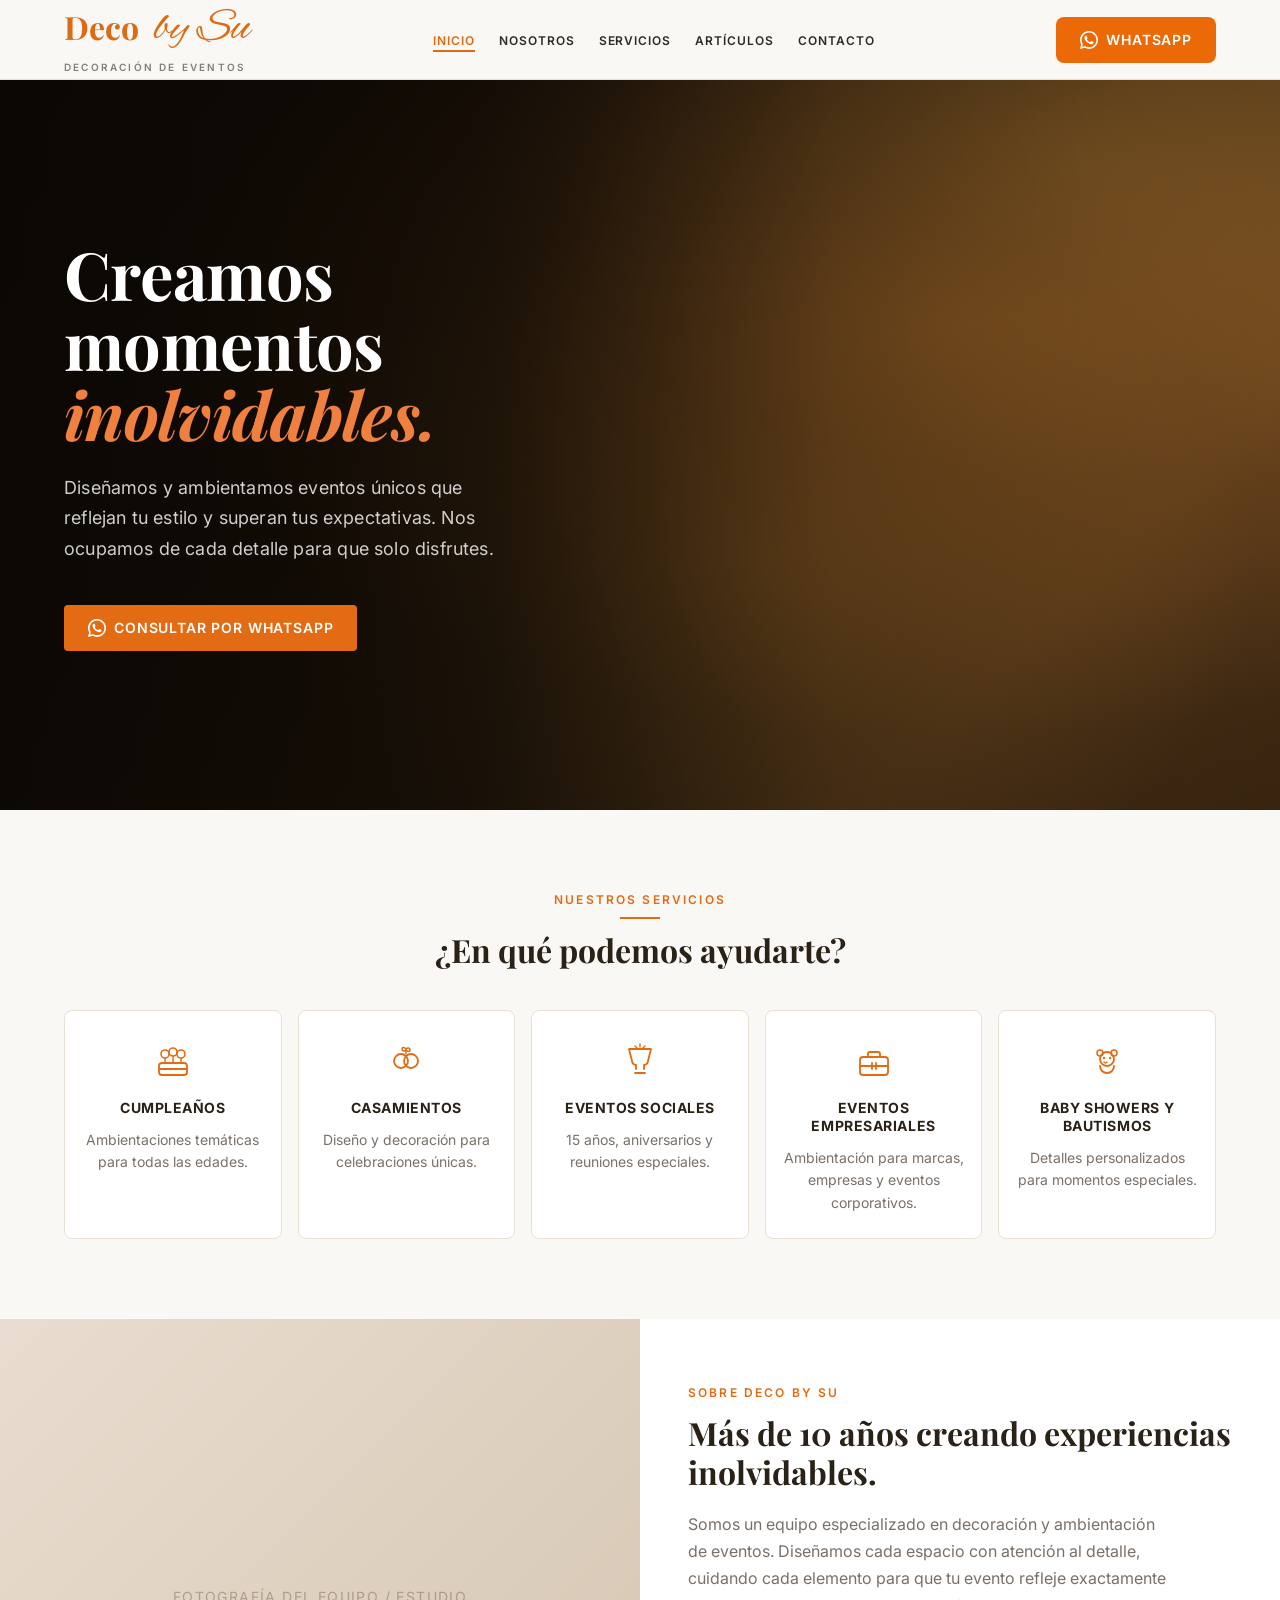
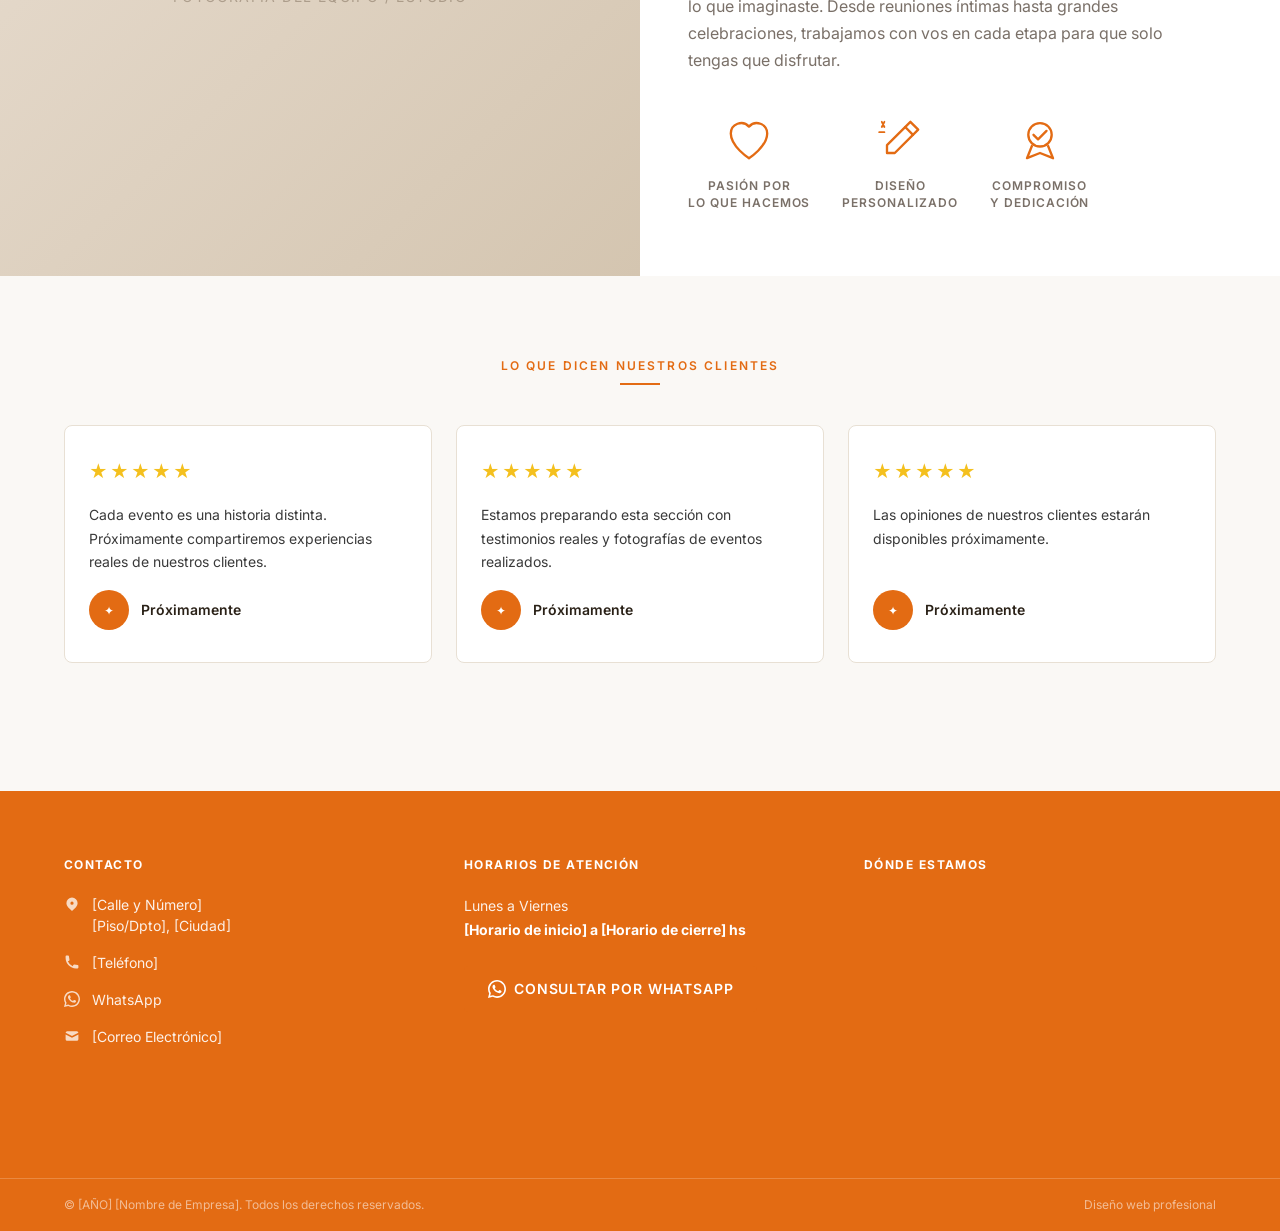
<file: index.html>
<!DOCTYPE html>
<html lang="es">
<head>
  <meta charset="UTF-8" />
  <meta name="viewport" content="width=device-width, initial-scale=1.0, viewport-fit=cover" />

  <!-- ================================================
       SEO BÁSICO
       ================================================
       ⚠️  ACTUALIZAR cuando se defina el dominio final:
           - Reemplazar "https://www.nombreempresa.com.ar" por la URL real
           - Reemplazar el contenido de og:image por la URL absoluta de la imagen
             definitiva (mínimo 1200×630 px, formato JPG/PNG)
       ================================================ -->

  <!-- Title
       Formato recomendado: Keyword principal | Nombre de Empresa
       Máximo 60 caracteres. -->
  <title>[Servicio Principal] en [Ciudad] | [Nombre de Empresa]</title>

  <!-- Meta description
       Máximo 155 caracteres. Debe incluir localidad y servicios principales. -->
  <meta name="description" content="[Descripción Institucional]. Especialistas en [Servicio 1], [Servicio 2], [Servicio 3] y [Servicio 4]. [Cantidad] reseñas ⭐ [Puntaje] en Google." />

  <!-- Robots — indexar y seguir enlaces -->
  <meta name="robots" content="index, follow" />

  <!-- Canonical URL
       ⚠️  ACTUALIZAR con el dominio definitivo antes de publicar. -->
  <link rel="canonical" href="https://www.nombreempresa.com.ar/" />

  <!-- ================================================
       OPEN GRAPH (Facebook, WhatsApp, LinkedIn, Telegram, etc.)
       ================================================
       ⚠️  ACTUALIZAR:
           - og:url        → dominio real
           - og:image      → URL absoluta de imagen real (1200×630 px mínimo)
       ================================================ -->
  <meta property="og:type"        content="website" />
  <meta property="og:locale"      content="es_AR" />
  <meta property="og:site_name"   content="[Nombre de Empresa] — [Descripción Institucional corta]" />
  <meta property="og:title"       content="[Servicio Principal] en [Ciudad] | [Nombre de Empresa]" />
  <meta property="og:description" content="[Descripción Institucional]. Especialistas en [Servicio 1], [Servicio 2], [Servicio 3] y más. [Cantidad] reseñas ⭐ [Puntaje] en Google." />
  <meta property="og:url"         content="https://www.nombreempresa.com.ar/" />
  <!-- ⚠️  Reemplazar la siguiente línea con la URL absoluta de la imagen real -->
  <meta property="og:image"       content="https://www.nombreempresa.com.ar/img/og-cover.jpg" />
  <meta property="og:image:width"  content="1200" />
  <meta property="og:image:height" content="630" />
  <meta property="og:image:alt"   content="[Nombre de Empresa] — [Descripción Institucional corta]" />

  <!-- ================================================
       TWITTER CARDS
       ================================================
       summary_large_image muestra la imagen a pantalla completa en Twitter/X.
       ⚠️  ACTUALIZAR:
           - twitter:site   → arroba de la cuenta oficial en X
                              (si no hay cuenta, eliminar esta línea)
           - twitter:image  → misma URL de og:image
       ================================================ -->
  <meta name="twitter:card"        content="summary_large_image" />
  <meta name="twitter:title"       content="[Servicio Principal] en [Ciudad] | [Nombre de Empresa]" />
  <meta name="twitter:description" content="[Descripción Institucional]. Especialistas en [Servicio 1], [Servicio 2] y más. ⭐ [Puntaje] en Google." />
  <!-- ⚠️  Reemplazar con URL absoluta de imagen real -->
  <meta name="twitter:image"       content="https://www.nombreempresa.com.ar/img/og-cover.jpg" />
  <!-- ⚠️  Reemplazar "@HandleEmpresa" por el handle real o eliminar si no hay cuenta -->
  <meta name="twitter:site"        content="@HandleEmpresa" />

  <!-- ================================================
       FIN SEO
       ================================================ -->

  <!-- ================================================
       FAVICON
       ================================================
       SVG escala perfecto a cualquier tamaño (pestaña, bookmark, homescreen).
       ⚠️  ACTUALIZAR (opcional): si el cliente entrega un logo SVG definitivo,
           reemplazar img/favicon.svg por ese archivo manteniendo el mismo nombre.
       ================================================ -->
  <link rel="icon"             href="img/favicon.svg" type="image/svg+xml" />
  <link rel="apple-touch-icon" href="img/favicon.svg" />
  <!-- <link rel="icon" href="favicon.ico" sizes="32x32" /> -->  <!-- ⚠️ Opcional: agregar favicon.ico legacy -->

  <!-- ================================================
       SCHEMA.ORG — LocalBusiness
       ================================================
       Datos estructurados para Rich Results y Knowledge Panel.

       ⚠️  CAMPOS QUE DEBEN ACTUALIZARSE antes de publicar en producción:

           @type        → cambiar según el rubro (e.g. "LegalService", "MedicalBusiness", "Restaurant"…)
           name         → nombre real de la empresa
           description  → descripción real del negocio
           url          → dominio definitivo
           telephone    → número con formato internacional
           email        → correo de contacto real
           address      → dirección real
           geo          → coordenadas GPS reales (obtener desde Google Maps)
           openingHours → días y horarios reales de atención
           sameAs       → URLs reales de perfiles sociales
           aggregateRating → actualizar con el número real de reseñas
           image        → URL absoluta de imagen real
           areaServed   → ajustar según cobertura geográfica real
       ================================================ -->
  <script type="application/ld+json">
  {
    "@context": "https://schema.org",
    "@type": ["LocalBusiness"],
    "name": "[Nombre de Empresa]",
    "description": "[Descripción Institucional completa del negocio]",
    "url": "https://www.nombreempresa.com.ar/",
    "logo": "https://www.nombreempresa.com.ar/img/favicon.svg",
    "image": "https://www.nombreempresa.com.ar/img/og-cover.jpg",
    "telephone": "+54[CÓDIGO ÁREA][NÚMERO]",
    "email": "contacto@nombreempresa.com.ar",
    "address": {
      "@type": "PostalAddress",
      "streetAddress": "[Calle y Número, Piso/Dpto]",
      "addressLocality": "[Ciudad]",
      "addressRegion": "[Provincia]",
      "addressCountry": "AR",
      "postalCode": "[CP]"
    },
    "geo": {
      "@type": "GeoCoordinates",
      "latitude": "[LATITUD]",
      "longitude": "[LONGITUD]"
    },
    "openingHoursSpecification": [
      {
        "@type": "OpeningHoursSpecification",
        "dayOfWeek": ["Monday","Tuesday","Wednesday","Thursday","Friday"],
        "opens": "09:00",
        "closes": "17:00"
      }
    ],
    "areaServed": [
      { "@type": "City", "name": "[Ciudad Principal]" },
      { "@type": "State", "name": "[Provincia]" }
    ],
    "priceRange": "$$",
    "aggregateRating": {
      "@type": "AggregateRating",
      "ratingValue": "[PUNTAJE]",
      "reviewCount": "[CANTIDAD]",
      "bestRating": "5",
      "worstRating": "1"
    },
    "sameAs": [
      "https://www.google.com/maps?cid=PLACEHOLDER"
    ]
  }
  </script>
  <!-- ================================================
       FIN SCHEMA.ORG
       ================================================ -->

  <link rel="stylesheet" href="css/style.css" />
  <link rel="preconnect" href="https://fonts.googleapis.com" />
  <link rel="preconnect" href="https://fonts.gstatic.com" crossorigin />
  <link href="https://fonts.googleapis.com/css2?family=Playfair+Display:wght@400;600;700&family=Inter:wght@300;400;500;600&family=Alex+Brush&display=swap" rel="stylesheet" />
</head>
<body>

  <!-- ==================== HEADER ==================== -->
  <header class="header" id="header">
    <div class="container header__inner">

      <a href="#inicio" class="header__logo">
        <div class="logo__text">
          <span class="logo__name">Deco <span class="logo__script">by Su</span></span>
          <span class="logo__subtitle">Decoración de Eventos</span>
        </div>
      </a>

      <nav class="header__nav" id="nav">
        <ul class="nav__list">
          <li><a href="#inicio" class="nav__link">INICIO</a></li>
          <li><a href="#nosotros" class="nav__link">NOSOTROS</a></li>
          <li><a href="#areas" class="nav__link">SERVICIOS</a></li>
          <li><a href="#articulos" class="nav__link">ARTÍCULOS</a></li>
          <li><a href="#contacto" class="nav__link">CONTACTO</a></li>
        </ul>
      </nav>

      <a href="https://wa.me/54XXXXXXXXXX" class="btn btn--whatsapp header__cta" target="_blank" rel="noopener">
        <svg class="icon-wa" viewBox="0 0 24 24" fill="currentColor" aria-hidden="true">
          <path d="M17.472 14.382c-.297-.149-1.758-.867-2.03-.967-.273-.099-.471-.148-.67.15-.197.297-.767.966-.94 1.164-.173.199-.347.223-.644.075-.297-.15-1.255-.463-2.39-1.475-.883-.788-1.48-1.761-1.653-2.059-.173-.297-.018-.458.13-.606.134-.133.298-.347.446-.52.149-.174.198-.298.298-.497.099-.198.05-.371-.025-.52-.075-.149-.669-1.612-.916-2.207-.242-.579-.487-.5-.669-.51-.173-.008-.371-.01-.57-.01-.198 0-.52.074-.792.372-.272.297-1.04 1.016-1.04 2.479 0 1.462 1.065 2.875 1.213 3.074.149.198 2.096 3.2 5.077 4.487.709.306 1.262.489 1.694.625.712.227 1.36.195 1.871.118.571-.085 1.758-.719 2.006-1.413.248-.694.248-1.289.173-1.413-.074-.124-.272-.198-.57-.347z"/>
          <path d="M12 0C5.373 0 0 5.373 0 12c0 2.124.556 4.118 1.528 5.845L0 24l6.335-1.502A11.93 11.93 0 0012 24c6.627 0 12-5.373 12-12S18.627 0 12 0zm0 21.818a9.818 9.818 0 01-5.006-1.371l-.36-.213-3.728.884.938-3.627-.234-.373A9.818 9.818 0 1112 21.818z"/>
        </svg>
        WHATSAPP
      </a>

      <button class="header__burger" id="burger" aria-label="Abrir menú" aria-expanded="false">
        <span></span><span></span><span></span>
      </button>

    </div>
  </header>

  <main>

    <!-- ==================== HERO ==================== -->
    <section class="hero" id="inicio">
      <div class="hero__overlay"></div>
      <div class="hero__bg">
        <!-- Placeholder background image -->
        <div class="hero__img-placeholder" aria-hidden="true"></div>
      </div>
      <div class="container hero__container">
        <div class="hero__content">
          <h1 class="hero__heading">
            Creamos momentos<br>
            <span class="hero__heading-accent">inolvidables.</span>
          </h1>
          <p class="hero__sub">
            Diseñamos y ambientamos eventos únicos que reflejan tu estilo
            y superan tus expectativas. Nos ocupamos de cada detalle
            para que solo disfrutes.
          </p>
          <a href="https://wa.me/54XXXXXXXXXX" class="btn btn--whatsapp hero__cta" target="_blank" rel="noopener">
            <svg class="icon-wa" viewBox="0 0 24 24" fill="currentColor" aria-hidden="true">
              <path d="M17.472 14.382c-.297-.149-1.758-.867-2.03-.967-.273-.099-.471-.148-.67.15-.197.297-.767.966-.94 1.164-.173.199-.347.223-.644.075-.297-.15-1.255-.463-2.39-1.475-.883-.788-1.48-1.761-1.653-2.059-.173-.297-.018-.458.13-.606.134-.133.298-.347.446-.52.149-.174.198-.298.298-.497.099-.198.05-.371-.025-.52-.075-.149-.669-1.612-.916-2.207-.242-.579-.487-.5-.669-.51-.173-.008-.371-.01-.57-.01-.198 0-.52.074-.792.372-.272.297-1.04 1.016-1.04 2.479 0 1.462 1.065 2.875 1.213 3.074.149.198 2.096 3.2 5.077 4.487.709.306 1.262.489 1.694.625.712.227 1.36.195 1.871.118.571-.085 1.758-.719 2.006-1.413.248-.694.248-1.289.173-1.413-.074-.124-.272-.198-.57-.347z"/>
              <path d="M12 0C5.373 0 0 5.373 0 12c0 2.124.556 4.118 1.528 5.845L0 24l6.335-1.502A11.93 11.93 0 0012 24c6.627 0 12-5.373 12-12S18.627 0 12 0zm0 21.818a9.818 9.818 0 01-5.006-1.371l-.36-.213-3.728.884.938-3.627-.234-.373A9.818 9.818 0 1112 21.818z"/>
            </svg>
            CONSULTAR POR WHATSAPP
          </a>
        </div>
      </div>
    </section>

    <!-- ==================== ÁREAS / SERVICIOS ==================== -->
    <section class="areas" id="areas">
      <div class="container">
        <p class="section__eyebrow">NUESTROS SERVICIOS</p>
        <h2 class="section__title">¿En qué podemos ayudarte?</h2>
        <div class="areas__grid">

          <!-- 1. Cumpleaños -->
          <article class="area-card">
            <div class="area-card__icon" aria-hidden="true">
              <svg viewBox="0 0 40 40" fill="none" xmlns="http://www.w3.org/2000/svg">
                <!-- Torta con velas -->
                <rect x="6" y="22" width="28" height="12" rx="3" stroke="#E36B13" stroke-width="1.8"/>
                <path d="M6 28h28" stroke="#E36B13" stroke-width="1.8" stroke-linecap="round"/>
                <!-- Globos -->
                <circle cx="12" cy="13" r="4" stroke="#E36B13" stroke-width="1.6"/>
                <circle cx="20" cy="11" r="4" stroke="#E36B13" stroke-width="1.6"/>
                <circle cx="28" cy="13" r="4" stroke="#E36B13" stroke-width="1.6"/>
                <path d="M12 17v5M20 15v7M28 17v5" stroke="#E36B13" stroke-width="1.4" stroke-linecap="round"/>
              </svg>
            </div>
            <h3 class="area-card__title">Cumpleaños</h3>
            <p class="area-card__desc">Ambientaciones temáticas para todas las edades.</p>
          </article>

          <!-- 2. Casamientos -->
          <article class="area-card">
            <div class="area-card__icon" aria-hidden="true">
              <svg viewBox="0 0 40 40" fill="none" xmlns="http://www.w3.org/2000/svg">
                <!-- Anillos entrelazados -->
                <circle cx="15" cy="20" r="7" stroke="#E36B13" stroke-width="1.8"/>
                <circle cx="25" cy="20" r="7" stroke="#E36B13" stroke-width="1.8"/>
                <!-- Lazo / moño superior -->
                <path d="M20 8c-1.5-2-4-2-4 0s2.5 3 4 1c1.5 2 4 2 4 0s-2.5-3-4-1z" stroke="#E36B13" stroke-width="1.5" stroke-linejoin="round"/>
                <path d="M20 9v4" stroke="#E36B13" stroke-width="1.4" stroke-linecap="round"/>
              </svg>
            </div>
            <h3 class="area-card__title">Casamientos</h3>
            <p class="area-card__desc">Diseño y decoración para celebraciones únicas.</p>
          </article>

          <!-- 3. Eventos Sociales -->
          <article class="area-card">
            <div class="area-card__icon" aria-hidden="true">
              <svg viewBox="0 0 40 40" fill="none" xmlns="http://www.w3.org/2000/svg">
                <!-- Copas brindando -->
                <path d="M13 8h-4l3 12c0 2 1.5 3.5 4 4v4" stroke="#E36B13" stroke-width="1.8" stroke-linecap="round" stroke-linejoin="round"/>
                <path d="M27 8h4l-3 12c0 2-1.5 3.5-4 4v4" stroke="#E36B13" stroke-width="1.8" stroke-linecap="round" stroke-linejoin="round"/>
                <path d="M13 8h14" stroke="#E36B13" stroke-width="1.8" stroke-linecap="round"/>
                <path d="M15 32h10" stroke="#E36B13" stroke-width="1.8" stroke-linecap="round"/>
                <!-- Destello del brindis -->
                <path d="M20 6v-3M17 7l-2-2M23 7l2-2" stroke="#E36B13" stroke-width="1.4" stroke-linecap="round"/>
              </svg>
            </div>
            <h3 class="area-card__title">Eventos Sociales</h3>
            <p class="area-card__desc">15 años, aniversarios y reuniones especiales.</p>
          </article>

          <!-- 4. Eventos Empresariales -->
          <article class="area-card">
            <div class="area-card__icon" aria-hidden="true">
              <svg viewBox="0 0 40 40" fill="none" xmlns="http://www.w3.org/2000/svg">
                <!-- Maletín -->
                <rect x="6" y="16" width="28" height="18" rx="3" stroke="#E36B13" stroke-width="1.8"/>
                <path d="M14 16v-3a2 2 0 012-2h8a2 2 0 012 2v3" stroke="#E36B13" stroke-width="1.8" stroke-linecap="round"/>
                <path d="M6 25h28" stroke="#E36B13" stroke-width="1.8" stroke-linecap="round"/>
                <path d="M18 22v6" stroke="#E36B13" stroke-width="1.8" stroke-linecap="round"/>
                <path d="M22 22v6" stroke="#E36B13" stroke-width="1.8" stroke-linecap="round"/>
              </svg>
            </div>
            <h3 class="area-card__title">Eventos Empresariales</h3>
            <p class="area-card__desc">Ambientación para marcas, empresas y eventos corporativos.</p>
          </article>

          <!-- 5. Baby Showers y Bautismos -->
          <article class="area-card">
            <div class="area-card__icon" aria-hidden="true">
              <svg viewBox="0 0 40 40" fill="none" xmlns="http://www.w3.org/2000/svg">
                <!-- Osito / bebé -->
                <circle cx="20" cy="18" r="7" stroke="#E36B13" stroke-width="1.8"/>
                <!-- Orejas -->
                <circle cx="13" cy="12" r="3" stroke="#E36B13" stroke-width="1.5"/>
                <circle cx="27" cy="12" r="3" stroke="#E36B13" stroke-width="1.5"/>
                <!-- Cara -->
                <circle cx="17" cy="17" r="1.2" fill="#E36B13"/>
                <circle cx="23" cy="17" r="1.2" fill="#E36B13"/>
                <path d="M17 21c0 0 1.5 2 3 0" stroke="#E36B13" stroke-width="1.3" stroke-linecap="round"/>
                <!-- Pañal / cuerpo -->
                <path d="M13 25c0 4 3 7 7 7s7-3 7-7" stroke="#E36B13" stroke-width="1.8" stroke-linecap="round"/>
              </svg>
            </div>
            <h3 class="area-card__title">Baby Showers y Bautismos</h3>
            <p class="area-card__desc">Detalles personalizados para momentos especiales.</p>
          </article>

        </div>
      </div>
    </section>

    <!-- ==================== NOSOTROS ==================== -->
    <section class="about" id="nosotros">
      <div class="about__img-col">
        <div class="about__img-placeholder" aria-hidden="true">
          <span>Fotografía del equipo / estudio</span>
        </div>
      </div>
      <div class="about__content-col">
        <p class="section__eyebrow">SOBRE DECO BY SU</p>
        <h2 class="about__heading">Más de 10 años creando experiencias inolvidables.</h2>
        <p class="about__body">
          Somos un equipo especializado en decoración y ambientación de eventos. Diseñamos cada espacio con atención al detalle, cuidando cada elemento para que tu evento refleje exactamente lo que imaginaste. Desde reuniones íntimas hasta grandes celebraciones, trabajamos con vos en cada etapa para que solo tengas que disfrutar.
        </p>
        <div class="about__pillars">

          <!-- Pasión -->
          <div class="pillar">
            <div class="pillar__icon" aria-hidden="true">
              <svg viewBox="0 0 40 40" fill="none" xmlns="http://www.w3.org/2000/svg">
                <path d="M20 34S6 25 6 15a8 8 0 0114-5.3A8 8 0 0134 15c0 10-14 19-14 19z"
                      stroke="#E36B13" stroke-width="1.8" stroke-linejoin="round"/>
              </svg>
            </div>
            <span class="pillar__label">PASIÓN POR<br>LO QUE HACEMOS</span>
          </div>

          <!-- Diseño personalizado -->
          <div class="pillar">
            <div class="pillar__icon" aria-hidden="true">
              <svg viewBox="0 0 40 40" fill="none" xmlns="http://www.w3.org/2000/svg">
                <!-- Lápiz creativo -->
                <path d="M28 6l6 6-18 18H10v-6L28 6z"
                      stroke="#E36B13" stroke-width="1.8" stroke-linejoin="round"/>
                <path d="M24 10l6 6" stroke="#E36B13" stroke-width="1.8" stroke-linecap="round"/>
                <!-- Destellos de creatividad -->
                <path d="M6 10l2-4M4 14H8M8 10l-2-4" stroke="#E36B13" stroke-width="1.4" stroke-linecap="round"/>
              </svg>
            </div>
            <span class="pillar__label">DISEÑO<br>PERSONALIZADO</span>
          </div>

          <!-- Compromiso -->
          <div class="pillar">
            <div class="pillar__icon" aria-hidden="true">
              <svg viewBox="0 0 40 40" fill="none" xmlns="http://www.w3.org/2000/svg">
                <!-- Medalla / distinción -->
                <circle cx="20" cy="16" r="9" stroke="#E36B13" stroke-width="1.8"/>
                <path d="M14 24l-4 10 10-4 10 4-4-10" stroke="#E36B13" stroke-width="1.8" stroke-linejoin="round"/>
                <!-- Check interior -->
                <path d="M15 16l3.5 3.5L25 13" stroke="#E36B13" stroke-width="1.8" stroke-linecap="round" stroke-linejoin="round"/>
              </svg>
            </div>
            <span class="pillar__label">COMPROMISO<br>Y DEDICACIÓN</span>
          </div>

        </div>
      </div>
    </section>

    <!-- ==================== TESTIMONIOS ==================== -->
    <section class="testimonials" id="testimonios">
      <div class="container">
        <p class="section__eyebrow">LO QUE DICEN NUESTROS CLIENTES</p>

        <div class="testimonials__grid">

          <article class="testimonial-card">
            <div class="testimonial-card__stars" aria-label="5 estrellas">★★★★★</div>
            <p class="testimonial-card__text">Cada evento es una historia distinta. Próximamente compartiremos experiencias reales de nuestros clientes.</p>
            <div class="testimonial-card__author">
              <div class="author__avatar" aria-hidden="true">✦</div>
              <span class="author__name">Próximamente</span>
            </div>
          </article>

          <article class="testimonial-card">
            <div class="testimonial-card__stars" aria-label="5 estrellas">★★★★★</div>
            <p class="testimonial-card__text">Estamos preparando esta sección con testimonios reales y fotografías de eventos realizados.</p>
            <div class="testimonial-card__author">
              <div class="author__avatar" aria-hidden="true">✦</div>
              <span class="author__name">Próximamente</span>
            </div>
          </article>

          <article class="testimonial-card">
            <div class="testimonial-card__stars" aria-label="5 estrellas">★★★★★</div>
            <p class="testimonial-card__text">Las opiniones de nuestros clientes estarán disponibles próximamente.</p>
            <div class="testimonial-card__author">
              <div class="author__avatar" aria-hidden="true">✦</div>
              <span class="author__name">Próximamente</span>
            </div>
          </article>

        </div>

      </div>
    </section>

  </main>

  <!-- ==================== FOOTER ==================== -->
  <footer class="footer" id="contacto">
    <div class="container footer__grid">

      <div class="footer__col">
        <h4 class="footer__heading">CONTACTO</h4>
        <ul class="footer__list">
          <li>
            <svg class="footer__icon" viewBox="0 0 20 20" fill="currentColor" aria-hidden="true"><path fill-rule="evenodd" d="M5.05 4.05a7 7 0 119.9 9.9L10 18.9l-4.95-4.95a7 7 0 010-9.9zM10 11a2 2 0 100-4 2 2 0 000 4z" clip-rule="evenodd"/></svg>
            [Calle y Número]<br>[Piso/Dpto], [Ciudad]
          </li>
          <li>
            <svg class="footer__icon" viewBox="0 0 20 20" fill="currentColor" aria-hidden="true"><path d="M2 3a1 1 0 011-1h2.153a1 1 0 01.986.836l.74 4.435a1 1 0 01-.54 1.06l-1.548.773a11.037 11.037 0 006.105 6.105l.774-1.548a1 1 0 011.059-.54l4.435.74a1 1 0 01.836.986V17a1 1 0 01-1 1h-2C7.82 18 2 12.18 2 5V3z"/></svg>
            [Teléfono]
          </li>
          <li>
            <svg class="footer__icon" viewBox="0 0 24 24" fill="currentColor" aria-hidden="true"><path d="M17.472 14.382c-.297-.149-1.758-.867-2.03-.967-.273-.099-.471-.148-.67.15-.197.297-.767.966-.94 1.164-.173.199-.347.223-.644.075-.297-.15-1.255-.463-2.39-1.475-.883-.788-1.48-1.761-1.653-2.059-.173-.297-.018-.458.13-.606.134-.133.298-.347.446-.52.149-.174.198-.298.298-.497.099-.198.05-.371-.025-.52-.075-.149-.669-1.612-.916-2.207-.242-.579-.487-.5-.669-.51-.173-.008-.371-.01-.57-.01-.198 0-.52.074-.792.372-.272.297-1.04 1.016-1.04 2.479 0 1.462 1.065 2.875 1.213 3.074.149.198 2.096 3.2 5.077 4.487.709.306 1.262.489 1.694.625.712.227 1.36.195 1.871.118.571-.085 1.758-.719 2.006-1.413.248-.694.248-1.289.173-1.413-.074-.124-.272-.198-.57-.347z"/><path d="M12 0C5.373 0 0 5.373 0 12c0 2.124.556 4.118 1.528 5.845L0 24l6.335-1.502A11.93 11.93 0 0012 24c6.627 0 12-5.373 12-12S18.627 0 12 0zm0 21.818a9.818 9.818 0 01-5.006-1.371l-.36-.213-3.728.884.938-3.627-.234-.373A9.818 9.818 0 1112 21.818z"/></svg>
            WhatsApp
          </li>
          <li>
            <svg class="footer__icon" viewBox="0 0 20 20" fill="currentColor" aria-hidden="true"><path d="M2.003 5.884L10 9.882l7.997-3.998A2 2 0 0016 4H4a2 2 0 00-1.997 1.884z"/><path d="M18 8.118l-8 4-8-4V14a2 2 0 002 2h12a2 2 0 002-2V8.118z"/></svg>
            [Correo Electrónico]
          </li>
        </ul>
      </div>

      <div class="footer__col">
        <h4 class="footer__heading">HORARIOS DE ATENCIÓN</h4>
        <p class="footer__hours">Lunes a Viernes<br><strong>[Horario de inicio] a [Horario de cierre] hs</strong></p>
        <a href="https://wa.me/54XXXXXXXXXX" class="btn btn--whatsapp" target="_blank" rel="noopener">
          <svg class="icon-wa" viewBox="0 0 24 24" fill="currentColor" aria-hidden="true">
            <path d="M17.472 14.382c-.297-.149-1.758-.867-2.03-.967-.273-.099-.471-.148-.67.15-.197.297-.767.966-.94 1.164-.173.199-.347.223-.644.075-.297-.15-1.255-.463-2.39-1.475-.883-.788-1.48-1.761-1.653-2.059-.173-.297-.018-.458.13-.606.134-.133.298-.347.446-.52.149-.174.198-.298.298-.497.099-.198.05-.371-.025-.52-.075-.149-.669-1.612-.916-2.207-.242-.579-.487-.5-.669-.51-.173-.008-.371-.01-.57-.01-.198 0-.52.074-.792.372-.272.297-1.04 1.016-1.04 2.479 0 1.462 1.065 2.875 1.213 3.074.149.198 2.096 3.2 5.077 4.487.709.306 1.262.489 1.694.625.712.227 1.36.195 1.871.118.571-.085 1.758-.719 2.006-1.413.248-.694.248-1.289.173-1.413-.074-.124-.272-.198-.57-.347z"/>
            <path d="M12 0C5.373 0 0 5.373 0 12c0 2.124.556 4.118 1.528 5.845L0 24l6.335-1.502A11.93 11.93 0 0012 24c6.627 0 12-5.373 12-12S18.627 0 12 0zm0 21.818a9.818 9.818 0 01-5.006-1.371l-.36-.213-3.728.884.938-3.627-.234-.373A9.818 9.818 0 1112 21.818z"/>
          </svg>
          CONSULTAR POR WHATSAPP
        </a>
      </div>

      <div class="footer__col">
        <h4 class="footer__heading">DÓNDE ESTAMOS</h4>
        <iframe
          class="footer__map"
          src="https://maps.google.com/maps?q=[Dirección+URL+Encoded]&output=embed"
          width="100%"
          height="220"
          style="border:0; border-radius:8px; display:block;"
          allowfullscreen=""
          loading="lazy"
          referrerpolicy="no-referrer-when-downgrade"
          title="Ubicación de [Nombre de Empresa]"
          aria-label="Mapa de ubicación"
        ></iframe>
      </div>

    </div>

    <div class="footer__bottom">
      <div class="container footer__bottom-inner">
        <span>&copy; [AÑO] [Nombre de Empresa]. Todos los derechos reservados.</span>
        <span>Diseño web profesional</span>
      </div>
    </div>
  </footer>

  <!-- Mobile sticky bar -->
  <div class="mobile-sticky" aria-label="Acciones rápidas">
    <a href="https://wa.me/54XXXXXXXXXX" class="mobile-sticky__btn" target="_blank" rel="noopener">
      <svg viewBox="0 0 24 24" fill="currentColor" aria-hidden="true"><path d="M17.472 14.382c-.297-.149-1.758-.867-2.03-.967-.273-.099-.471-.148-.67.15-.197.297-.767.966-.94 1.164-.173.199-.347.223-.644.075-.297-.15-1.255-.463-2.39-1.475-.883-.788-1.48-1.761-1.653-2.059-.173-.297-.018-.458.13-.606.134-.133.298-.347.446-.52.149-.174.198-.298.298-.497.099-.198.05-.371-.025-.52-.075-.149-.669-1.612-.916-2.207-.242-.579-.487-.5-.669-.51-.173-.008-.371-.01-.57-.01-.198 0-.52.074-.792.372-.272.297-1.04 1.016-1.04 2.479 0 1.462 1.065 2.875 1.213 3.074.149.198 2.096 3.2 5.077 4.487.709.306 1.262.489 1.694.625.712.227 1.36.195 1.871.118.571-.085 1.758-.719 2.006-1.413.248-.694.248-1.289.173-1.413-.074-.124-.272-.198-.57-.347z"/><path d="M12 0C5.373 0 0 5.373 0 12c0 2.124.556 4.118 1.528 5.845L0 24l6.335-1.502A11.93 11.93 0 0012 24c6.627 0 12-5.373 12-12S18.627 0 12 0zm0 21.818a9.818 9.818 0 01-5.006-1.371l-.36-.213-3.728.884.938-3.627-.234-.373A9.818 9.818 0 1112 21.818z"/></svg>
      WhatsApp
    </a>
    <a href="tel:0[NÚMERO]" class="mobile-sticky__btn">
      <svg viewBox="0 0 20 20" fill="currentColor" aria-hidden="true"><path d="M2 3a1 1 0 011-1h2.153a1 1 0 01.986.836l.74 4.435a1 1 0 01-.54 1.06l-1.548.773a11.037 11.037 0 006.105 6.105l.774-1.548a1 1 0 011.059-.54l4.435.74a1 1 0 01.836.986V17a1 1 0 01-1 1h-2C7.82 18 2 12.18 2 5V3z"/></svg>
      Llamar
    </a>
    <a href="https://maps.google.com/?q=[Dirección+URL+Encoded]" class="mobile-sticky__btn" target="_blank" rel="noopener">
      <svg viewBox="0 0 20 20" fill="currentColor" aria-hidden="true"><path fill-rule="evenodd" d="M5.05 4.05a7 7 0 119.9 9.9L10 18.9l-4.95-4.95a7 7 0 010-9.9zM10 11a2 2 0 100-4 2 2 0 000 4z" clip-rule="evenodd"/></svg>
      Ubicación
    </a>
  </div>

  <script src="js/main.js"></script>
</body>
</html>
</file>
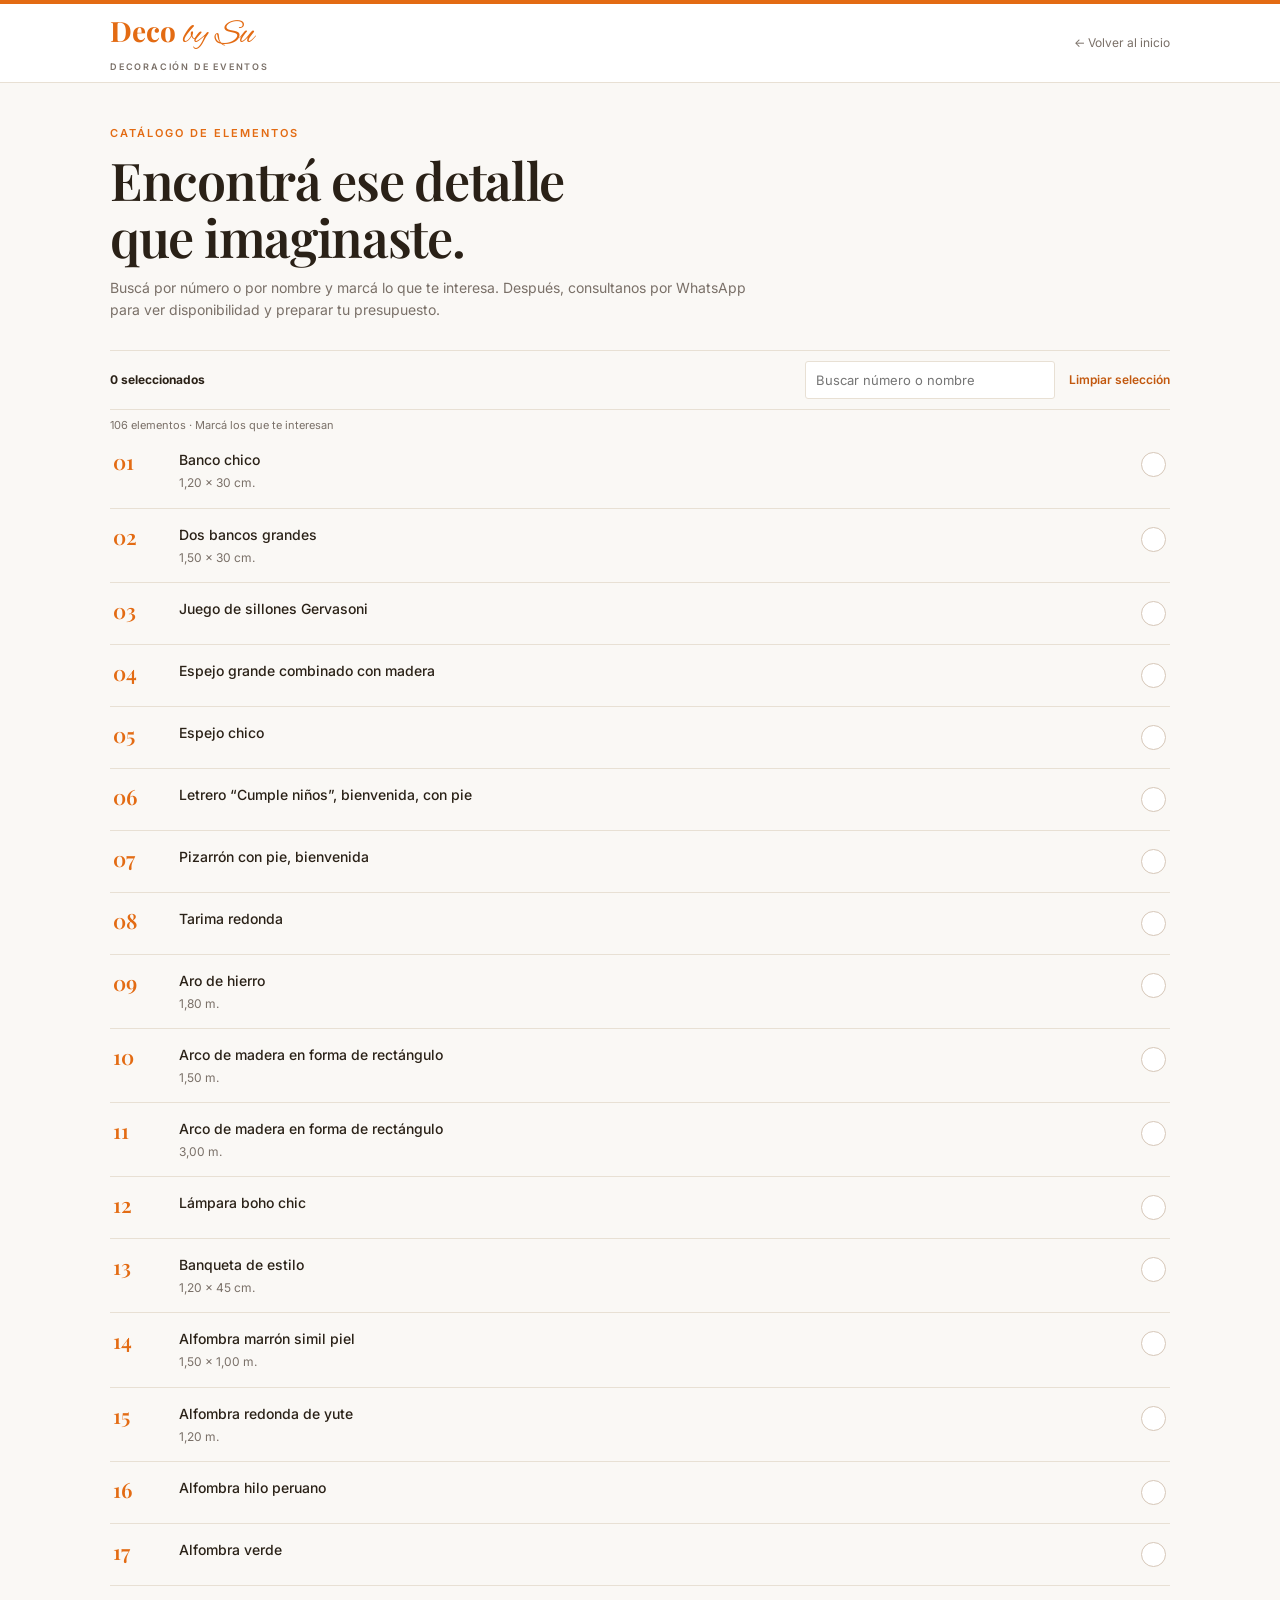
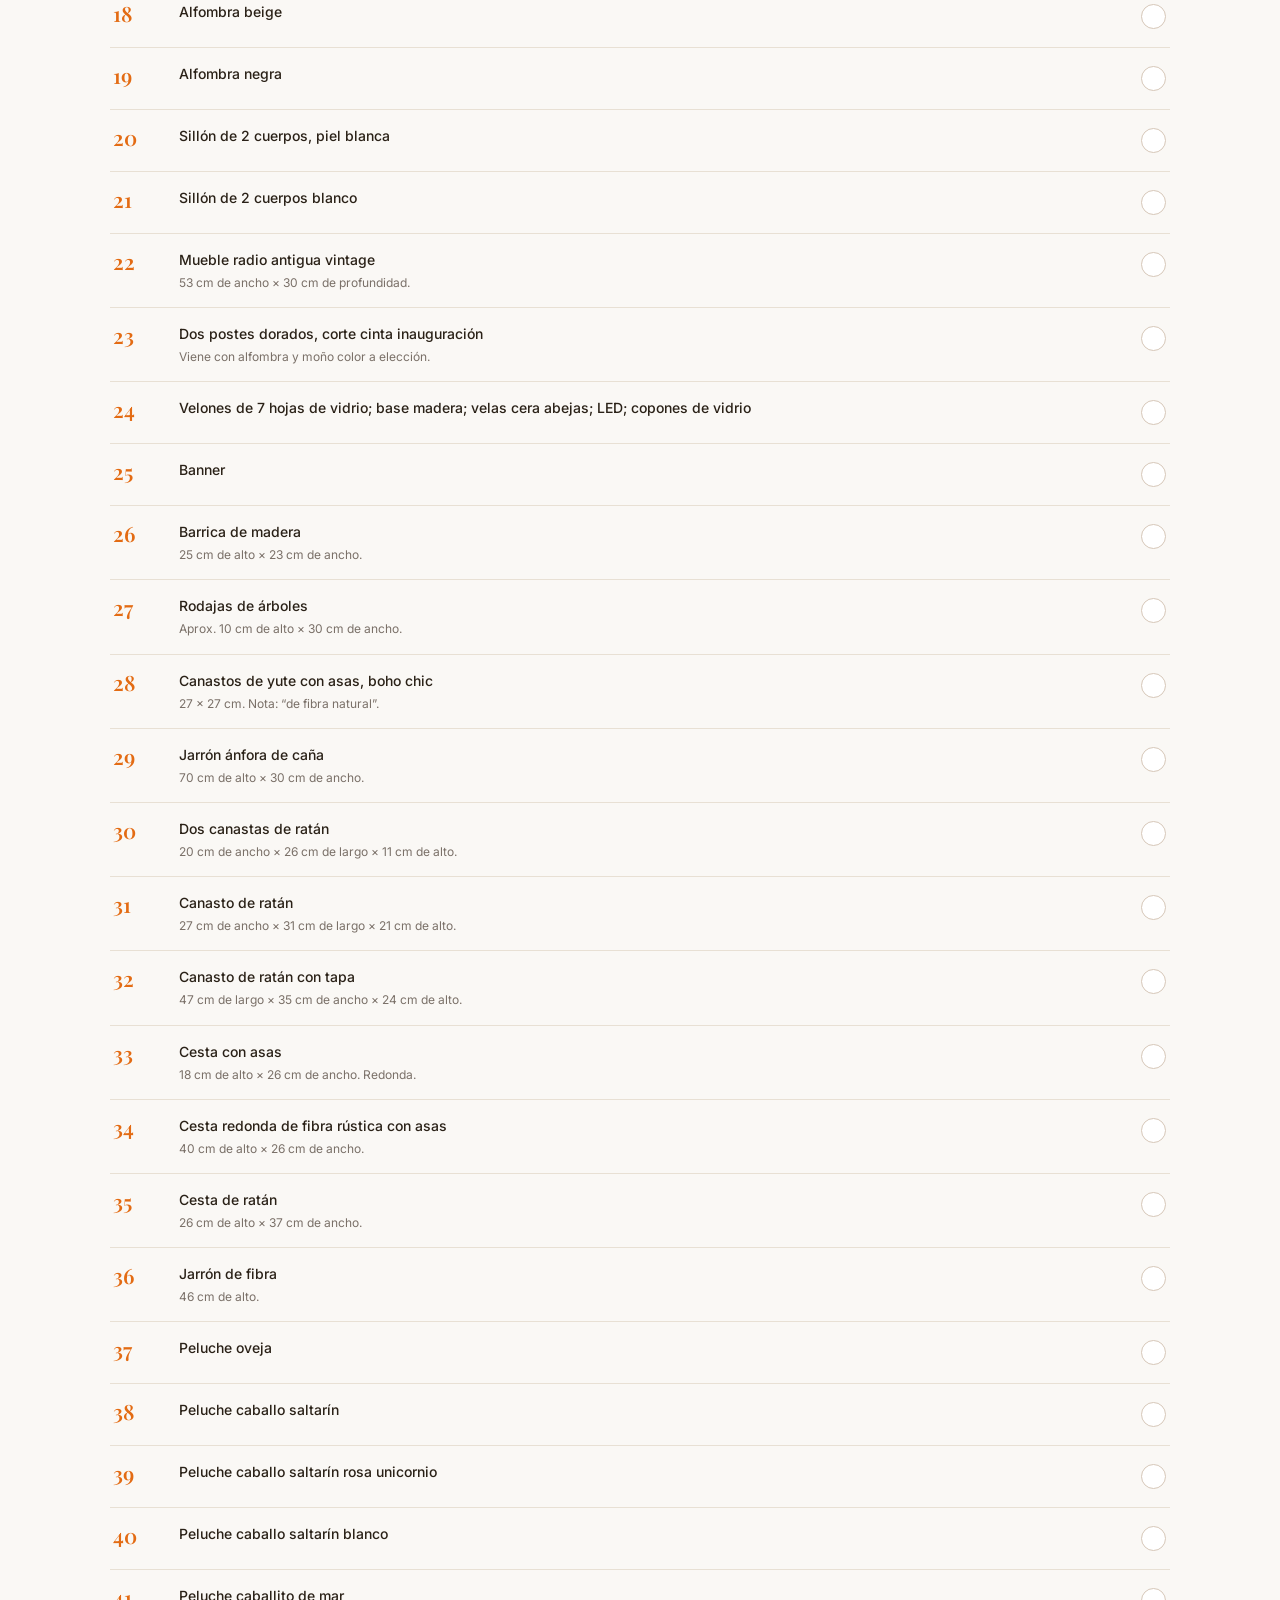
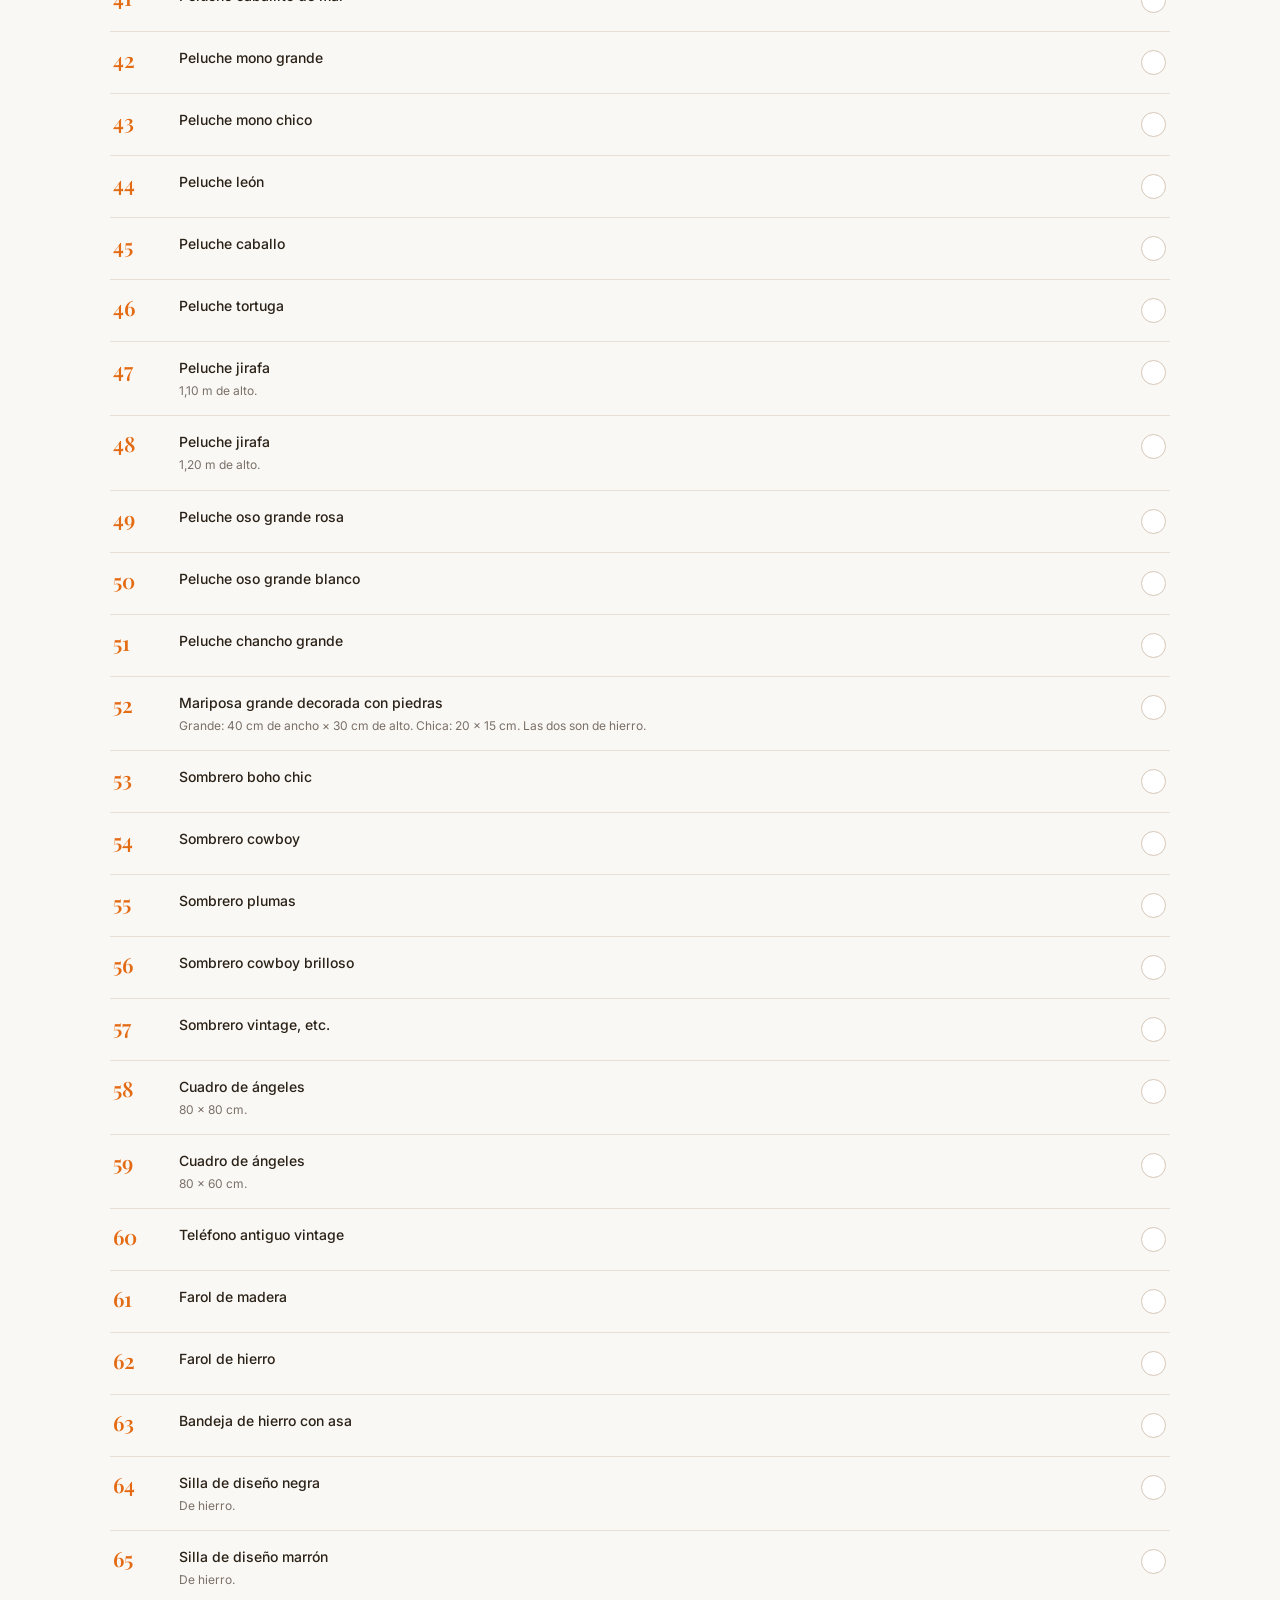
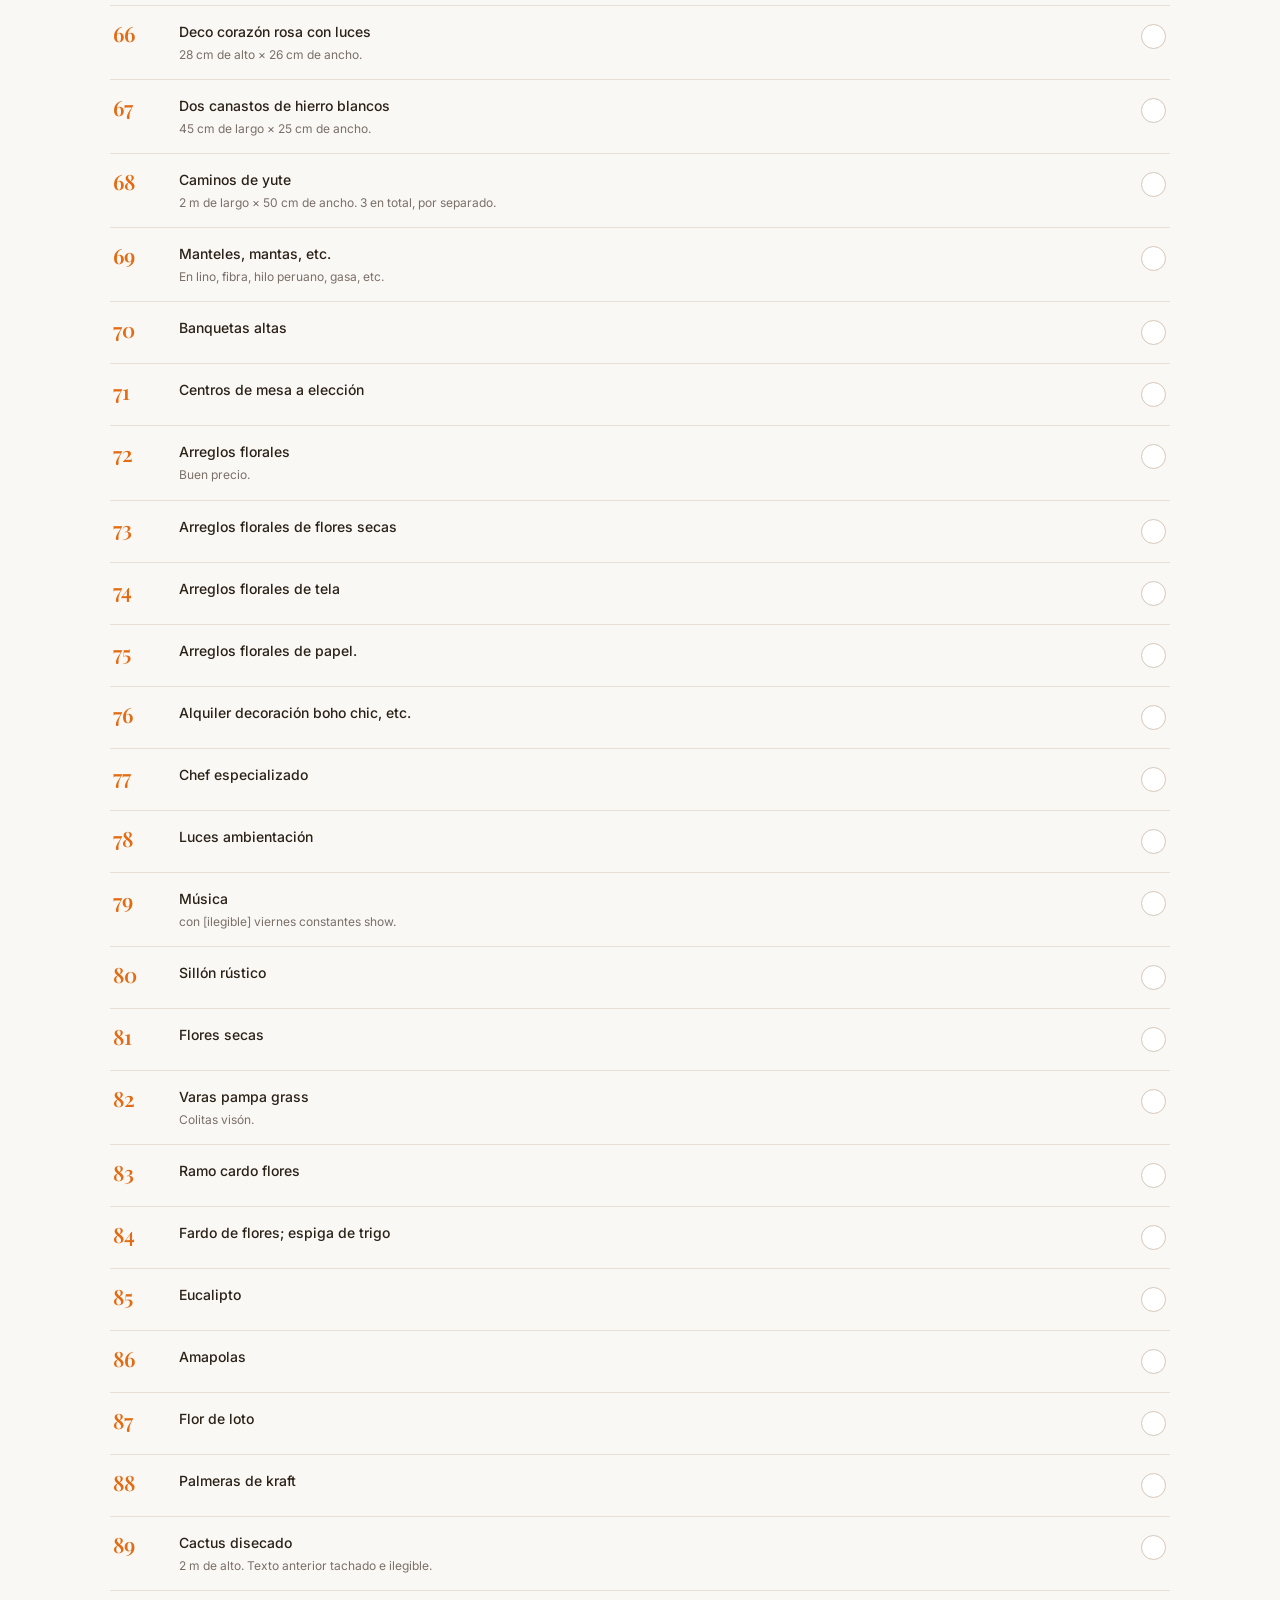
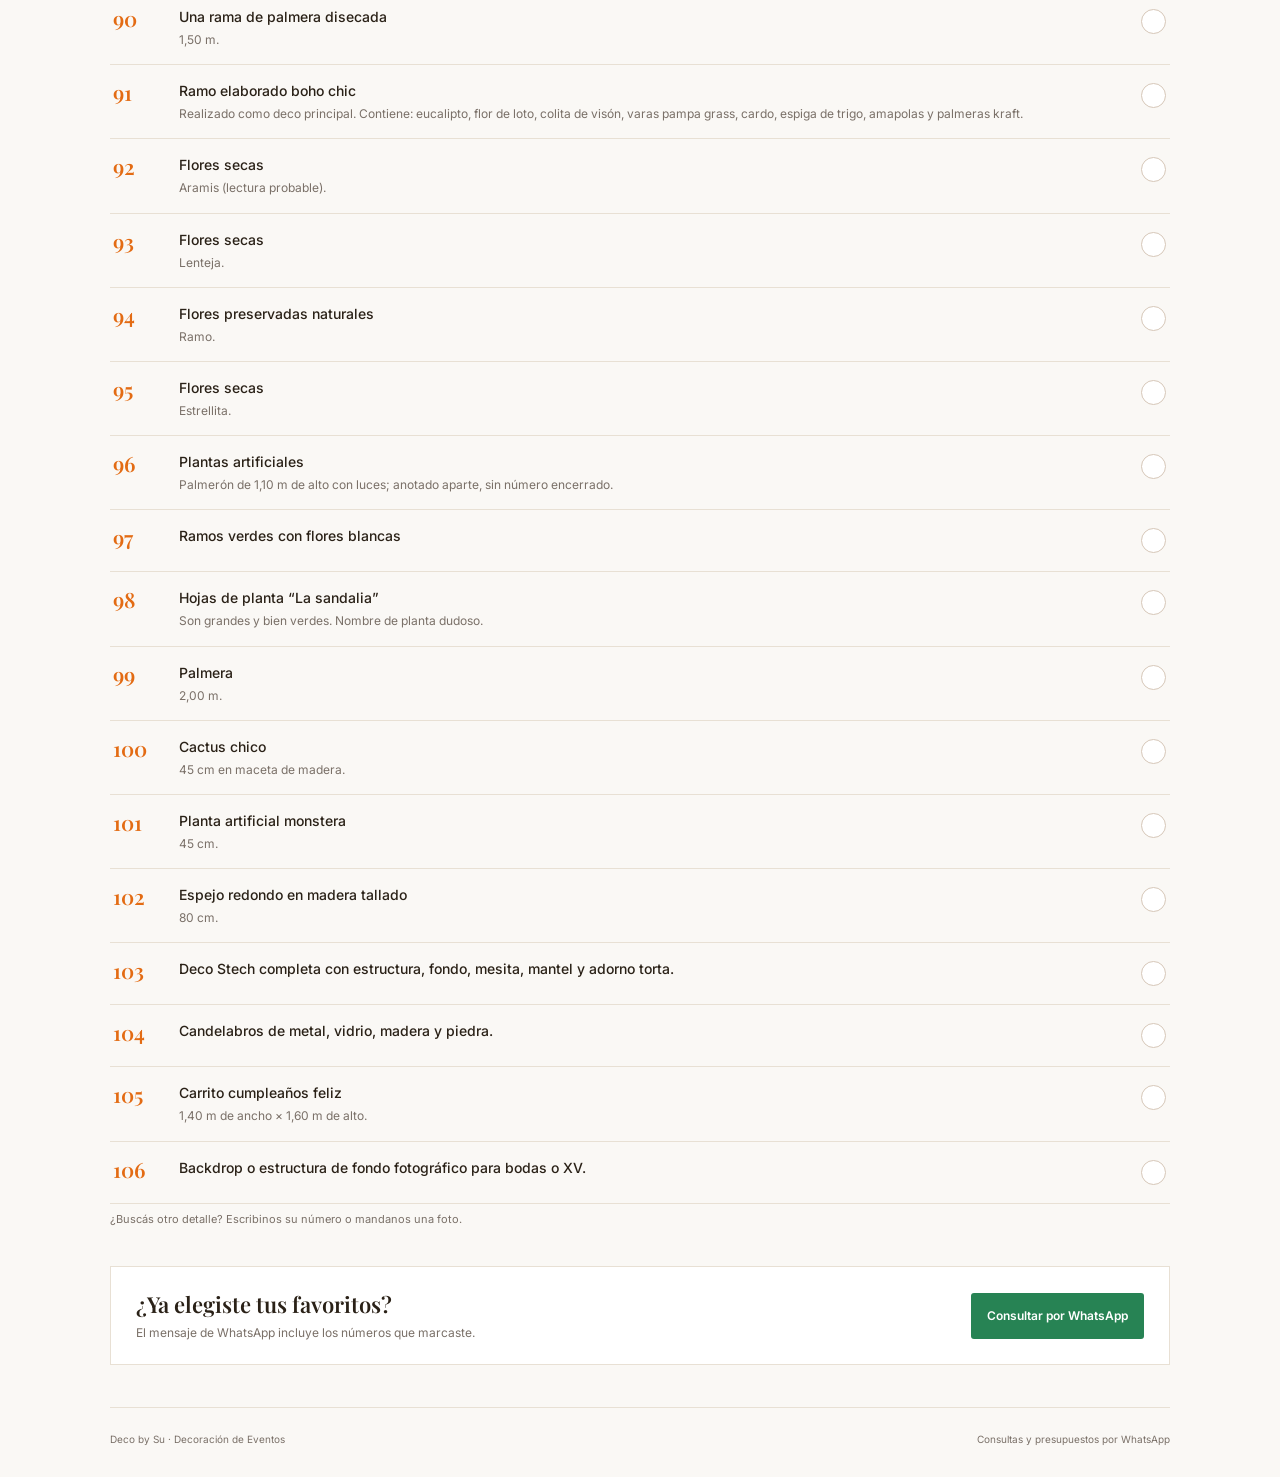
<file: catalogo.html>
<!doctype html>
<html lang="es">
<head>
<meta charset="utf-8"><meta name="viewport" content="width=device-width, initial-scale=1"><meta name="robots" content="noindex, nofollow, noarchive"><meta name="theme-color" content="#FAF8F5">
<link rel="icon" href="data:image/svg+xml,%3Csvg xmlns='http://www.w3.org/2000/svg' viewBox='0 0 100 100'%3E%3Crect width='100' height='100' rx='50' fill='%23E36B13'/%3E%3Ctext x='50' y='67' text-anchor='middle' font-size='55' fill='white' font-family='Georgia'%3ES%3C/text%3E%3C/svg%3E">
<title>Catálogo de elementos | Deco by Su</title><meta name="description" content="Catálogo numerado de decoración y elementos para eventos de Deco by Su.">
<link rel="preconnect" href="https://fonts.googleapis.com"><link rel="preconnect" href="https://fonts.gstatic.com" crossorigin><link href="https://fonts.googleapis.com/css2?family=Playfair+Display:wght@400;600;700&family=Inter:wght@300;400;500;600&family=Alex+Brush&display=swap" rel="stylesheet">
<style>
:root{--brand:#E36B13;--dark:#C2580E;--ink:#2A2117;--text:#3A3A3A;--muted:#7A7068;--paper:#FAF8F5;--line:#E8E0D4;--display:'Playfair Display',Georgia,serif;--sans:'Inter',system-ui,sans-serif;--script:'Alex Brush',cursive}*{box-sizing:border-box}body{margin:0;background:var(--paper);color:var(--text);font:15px/1.6 var(--sans);-webkit-font-smoothing:antialiased}.container{width:min(100% - 36px,1060px);margin:auto}.topline{height:4px;background:var(--brand)}header{background:white;border-bottom:1px solid var(--line)}.head{height:78px;display:flex;justify-content:space-between;align-items:center}.logo{text-decoration:none;color:var(--brand);font:700 28px/1 var(--display)}.logo em{font:400 1.2em var(--script);font-style:normal}.logo small{display:block;margin-top:5px;color:var(--muted);font:600 9px var(--sans);letter-spacing:.2em;text-transform:uppercase}.back{font-size:12px;color:var(--muted);text-decoration:none}.back:hover{color:var(--brand)}main{padding:42px 0}.eyebrow{color:var(--brand);font-size:11px;font-weight:600;letter-spacing:.18em;text-transform:uppercase;margin:0 0 8px}h1{font:600 clamp(36px,6vw,52px)/1.1 var(--display);letter-spacing:-.025em;color:var(--ink);margin:0}.intro{max-width:650px;color:var(--muted);font-size:14px;margin:12px 0 28px}.tools{display:flex;justify-content:space-between;align-items:center;gap:12px;border-block:1px solid var(--line);padding:10px 0;font-size:12px;color:var(--muted)}.tools strong{color:var(--ink)}.right{display:flex;align-items:center;gap:14px}.search{height:38px;width:min(36vw,250px);border:1px solid var(--line);border-radius:3px;background:white;padding:0 10px;font:13px var(--sans)}button{border:0;background:none;color:var(--dark);font:600 12px var(--sans);cursor:pointer;padding:8px 0}.items{list-style:none;padding:0;margin:0}.item{display:grid;grid-template-columns:54px minmax(0,1fr) 30px;gap:12px;padding:15px 3px;border-bottom:1px solid var(--line);align-items:start}.item[hidden]{display:none}.num{font:600 21px/1.2 var(--display);color:var(--brand);font-variant-numeric:tabular-nums}.title{margin:0;color:var(--ink);font-size:14px;font-weight:500;line-height:1.5}.note{display:block;margin-top:3px;color:var(--muted);font-size:12px}.pick{appearance:none;width:25px;height:25px;border:1px solid #d6c7b8;border-radius:50%;background:white;cursor:pointer}.pick:checked{background:var(--brand);border-color:var(--brand)}.pick:checked:after{content:'✓';display:block;color:white;font-weight:700}.empty{padding:28px 0;color:var(--muted);font-size:14px}.contact{margin-top:38px;padding:22px 25px;background:white;border:1px solid var(--line);display:flex;justify-content:space-between;align-items:center;gap:16px}.contact h2{margin:0;color:var(--ink);font:600 22px var(--display)}.contact p{margin:4px 0 0;color:var(--muted);font-size:12px}.wa{display:inline-flex;min-height:46px;align-items:center;justify-content:center;padding:10px 16px;background:#278354;color:white;border-radius:3px;text-decoration:none;font-size:12px;font-weight:600;white-space:nowrap}.wa:hover{background:#1d6842}.foot{border-top:1px solid var(--line);padding:23px 0 30px;color:var(--muted);font-size:10px;display:flex;justify-content:space-between}.count-results{font-size:11px;color:var(--muted);margin:7px 0 0}button:focus-visible,a:focus-visible,input:focus-visible{outline:2px solid var(--brand);outline-offset:3px}@media(max-width:600px){.head{height:68px}.logo{font-size:25px}.back{max-width:100px;text-align:right}main{padding-top:32px}.tools{align-items:flex-start}.right{gap:9px}.search{width:145px}.item{grid-template-columns:45px minmax(0,1fr) 28px;gap:9px;padding:14px 0}.num{font-size:19px}.title{font-size:13px}.contact{display:block;padding:19px}.wa{width:100%;margin-top:15px}.foot{display:block}.foot span{display:block;margin-top:4px}}@media print{body{background:white}.topline,.back,.tools,.count-results,.pick,.contact,.foot{display:none!important}main{padding:15px 0}.item{break-inside:avoid;padding:8px 0}.title{font-size:11px}.note{font-size:9px}}
</style>
</head>
<body><div class="topline"></div><header><div class="container head"><span class="logo">Deco <em>by Su</em><small>Decoración de Eventos</small></span><a class="back" href="./">← Volver al inicio</a></div></header>
<main class="container"><p class="eyebrow">Catálogo de elementos</p><h1>Encontrá ese detalle<br>que imaginaste.</h1><p class="intro">Buscá por número o por nombre y marcá lo que te interesa. Después, consultanos por WhatsApp para ver disponibilidad y preparar tu presupuesto.</p><div class="tools"><strong id="selected">0 seleccionados</strong><div class="right"><input id="search" class="search" type="search" placeholder="Buscar número o nombre" aria-label="Buscar número o nombre"><button id="clear" type="button">Limpiar selección</button></div></div><p id="results" class="count-results" aria-live="polite"></p><ol class="items" id="items"></ol><p class="empty" id="empty" hidden>No encontramos elementos con esa búsqueda.</p><p class="count-results">¿Buscás otro detalle? Escribinos su número o mandanos una foto.</p><section class="contact"><div><h2>¿Ya elegiste tus favoritos?</h2><p>El mensaje de WhatsApp incluye los números que marcaste.</p></div><a class="wa" id="wa" href="https://wa.me/2915048940" target="_blank" rel="noopener">Consultar por WhatsApp</a></section></main><footer class="container foot"><span>Deco by Su · Decoración de Eventos</span><span>Consultas y presupuestos por WhatsApp</span></footer>
<script>
(()=>{const items=[
[1,'Banco chico','1,20 × 30 cm.'],[2,'Dos bancos grandes','1,50 × 30 cm.'],[3,'Juego de sillones Gervasoni'],[4,'Espejo grande combinado con madera'],[5,'Espejo chico'],[6,'Letrero “Cumple niños”, bienvenida, con pie'],[7,'Pizarrón con pie, bienvenida'],[8,'Tarima redonda'],[9,'Aro de hierro','1,80 m.'],[10,'Arco de madera en forma de rectángulo','1,50 m.'],[11,'Arco de madera en forma de rectángulo','3,00 m.'],[12,'Lámpara boho chic'],[13,'Banqueta de estilo','1,20 × 45 cm.'],[14,'Alfombra marrón simil piel','1,50 × 1,00 m.'],[15,'Alfombra redonda de yute','1,20 m.'],[16,'Alfombra hilo peruano'],[17,'Alfombra verde'],[18,'Alfombra beige'],[19,'Alfombra negra'],[20,'Sillón de 2 cuerpos, piel blanca'],[21,'Sillón de 2 cuerpos blanco'],[22,'Mueble radio antigua vintage','53 cm de ancho × 30 cm de profundidad.'],[23,'Dos postes dorados, corte cinta inauguración','Viene con alfombra y moño color a elección.'],[24,'Velones de 7 hojas de vidrio; base madera; velas cera abejas; LED; copones de vidrio'],
[25,'Banner'],[26,'Barrica de madera','25 cm de alto × 23 cm de ancho.'],[27,'Rodajas de árboles','Aprox. 10 cm de alto × 30 cm de ancho.'],[28,'Canastos de yute con asas, boho chic','27 × 27 cm. Nota: “de fibra natural”.'],[29,'Jarrón ánfora de caña','70 cm de alto × 30 cm de ancho.'],[30,'Dos canastas de ratán','20 cm de ancho × 26 cm de largo × 11 cm de alto.'],[31,'Canasto de ratán','27 cm de ancho × 31 cm de largo × 21 cm de alto.'],[32,'Canasto de ratán con tapa','47 cm de largo × 35 cm de ancho × 24 cm de alto.'],[33,'Cesta con asas','18 cm de alto × 26 cm de ancho. Redonda.'],[34,'Cesta redonda de fibra rústica con asas','40 cm de alto × 26 cm de ancho.'],[35,'Cesta de ratán','26 cm de alto × 37 cm de ancho.'],[36,'Jarrón de fibra','46 cm de alto.'],[37,'Peluche oveja'],[38,'Peluche caballo saltarín'],[39,'Peluche caballo saltarín rosa unicornio'],[40,'Peluche caballo saltarín blanco'],[41,'Peluche caballito de mar'],[42,'Peluche mono grande'],[43,'Peluche mono chico'],[44,'Peluche león'],[45,'Peluche caballo'],[46,'Peluche tortuga'],[47,'Peluche jirafa','1,10 m de alto.'],[48,'Peluche jirafa','1,20 m de alto.'],[49,'Peluche oso grande rosa'],[50,'Peluche oso grande blanco'],[51,'Peluche chancho grande'],[52,'Mariposa grande decorada con piedras','Grande: 40 cm de ancho × 30 cm de alto. Chica: 20 × 15 cm. Las dos son de hierro.'],
[53,'Sombrero boho chic'],[54,'Sombrero cowboy'],[55,'Sombrero plumas'],[56,'Sombrero cowboy brilloso'],[57,'Sombrero vintage, etc.'],[58,'Cuadro de ángeles','80 × 80 cm.'],[59,'Cuadro de ángeles','80 × 60 cm.'],[60,'Teléfono antiguo vintage'],[61,'Farol de madera'],[62,'Farol de hierro'],[63,'Bandeja de hierro con asa'],[64,'Silla de diseño negra','De hierro.'],[65,'Silla de diseño marrón','De hierro.'],[66,'Deco corazón rosa con luces','28 cm de alto × 26 cm de ancho.'],[67,'Dos canastos de hierro blancos','45 cm de largo × 25 cm de ancho.'],[68,'Caminos de yute','2 m de largo × 50 cm de ancho. 3 en total, por separado.'],[69,'Manteles, mantas, etc.','En lino, fibra, hilo peruano, gasa, etc.'],[70,'Banquetas altas'],[71,'Centros de mesa a elección'],[72,'Arreglos florales','Buen precio.'],[73,'Arreglos florales de flores secas'],[74,'Arreglos florales de tela'],[75,'Arreglos florales de papel.'],
[76,'Alquiler decoración boho chic, etc.'],[77,'Chef especializado'],[78,'Luces ambientación'],[79,'Música','con [ilegible] viernes constantes show.'],[80,'Sillón rústico'],[81,'Flores secas'],[82,'Varas pampa grass','Colitas visón.'],[83,'Ramo cardo flores'],[84,'Fardo de flores; espiga de trigo'],[85,'Eucalipto'],[86,'Amapolas'],[87,'Flor de loto'],[88,'Palmeras de kraft'],[89,'Cactus disecado','2 m de alto. Texto anterior tachado e ilegible.'],[90,'Una rama de palmera disecada','1,50 m.'],
[91,'Ramo elaborado boho chic','Realizado como deco principal. Contiene: eucalipto, flor de loto, colita de visón, varas pampa grass, cardo, espiga de trigo, amapolas y palmeras kraft.'],[92,'Flores secas','Aramis (lectura probable).'],[93,'Flores secas','Lenteja.'],[94,'Flores preservadas naturales','Ramo.'],[95,'Flores secas','Estrellita.'],[96,'Plantas artificiales','Palmerón de 1,10 m de alto con luces; anotado aparte, sin número encerrado.'],[97,'Ramos verdes con flores blancas'],[98,'Hojas de planta “La sandalia”','Son grandes y bien verdes. Nombre de planta dudoso.'],[99,'Palmera','2,00 m.'],[100,'Cactus chico','45 cm en maceta de madera.'],[101,'Planta artificial monstera','45 cm.'],[102,'Espejo redondo en madera tallado','80 cm.'],[103,'Deco Stech completa con estructura, fondo, mesita, mantel y adorno torta.'],[104,'Candelabros de metal, vidrio, madera y piedra.'],[105,'Carrito cumpleaños feliz','1,40 m de ancho × 1,60 m de alto.'],[106,'Backdrop o estructura de fondo fotográfico para bodas o XV.']
];const list=document.querySelector('#items'),search=document.querySelector('#search'),selected=document.querySelector('#selected'),wa=document.querySelector('#wa'),results=document.querySelector('#results'),empty=document.querySelector('#empty'),phone='2915048940';const esc=s=>String(s).replace(/[&<>"']/g,c=>({'&':'&amp;','<':'&lt;','>':'&gt;','"':'&quot;',"'":'&#39;'}[c]));let saved=[];try{saved=JSON.parse(localStorage.getItem('decosu-selected')||'[]')}catch{}list.innerHTML=items.map(([n,t,d])=>`<li class="item" data-search="${esc((n+' '+t+' '+(d||'')).toLocaleLowerCase('es'))}"><span class="num">${String(n).padStart(2,'0')}</span><div><p class="title">${esc(t)}</p>${d?`<span class="note">${esc(d)}</span>`:''}</div><input class="pick" type="checkbox" aria-label="Seleccionar ítem ${n}" ${saved.includes(n)?'checked':''}></li>`).join('');const rows=[...list.querySelectorAll('.item')];function update(){const chosen=rows.filter(r=>r.querySelector('.pick').checked).map(r=>r.querySelector('.num').textContent.trim());localStorage.setItem('decosu-selected',JSON.stringify(chosen.map(Number)));selected.textContent=`${chosen.length} seleccionado${chosen.length===1?'':'s'}`;const msg=chosen.length?`Hola, vi el catálogo de Deco by Su y quisiera consultar por los ítems ${chosen.join(', ')}. ¿Me pasan disponibilidad y presupuesto?`:'Hola, vi el catálogo de Deco by Su y quisiera consultar por algunos elementos. ¿Me ayudan?';wa.href=`https://wa.me/${phone}?text=${encodeURIComponent(msg)}`}function filter(){const q=search.value.trim().toLocaleLowerCase('es');let n=0;for(const r of rows){const show=r.dataset.search.includes(q);r.hidden=!show;if(show)n++}results.textContent=q?`${n} resultado${n===1?'':'s'}`:`${items.length} elementos · Marcá los que te interesan`;empty.hidden=n!==0}list.addEventListener('change',e=>{if(e.target.matches('.pick'))update()});document.querySelector('#clear').addEventListener('click',()=>{rows.forEach(r=>r.querySelector('.pick').checked=false);update()});search.addEventListener('input',filter);update();filter()})();
</script></body></html>
</file>
<file: css/style.css>
/* ============================================================
   [NOMBRE DE EMPRESA] — [Rubro o Especialidad]
   style.css — Base Layout & Design System
   ============================================================ */

/* ----------------------------------------------------------
   DESIGN TOKENS
   ---------------------------------------------------------- */
:root {
  /* Palette — Deco by Su */
  --color-brand:       #E36B13;   /* naranja principal de marca */
  --color-brand-dark:  #C2580E;   /* naranja oscuro — hover botones */
  --color-brand-light: #F08040;   /* naranja claro — acentos */
  --color-gold:        #E36B13;   /* alias → brand (iconos SVG, acentos) */
  --color-gold-dark:   #C2580E;
  --color-gold-light:  #F08040;
  --color-dark:        #2A2117;   /* gris-oscuro cálido — textos */
  --color-dark-mid:    #F0EBE3;   /* crema media — placeholder imagen about */
  --color-dark-soft:   #E8E0D4;   /* crema suave — footer map placeholder */
  --color-off-white:   #FAF8F5;   /* crema muy claro — fondos secciones */
  --color-white:       #FFFFFF;
  --color-text-body:   #3A3A3A;
  --color-text-muted:  #7A7068;
  --color-border:      #E8E0D4;

  /* Typography */
  --font-display: 'Playfair Display', Georgia, serif;
  --font-body:    'Inter', system-ui, sans-serif;

  /* Scale */
  --text-xs:   0.75rem;
  --text-sm:   0.875rem;
  --text-base: 1rem;
  --text-lg:   1.125rem;
  --text-xl:   1.25rem;
  --text-2xl:  1.5rem;
  --text-3xl:  2rem;
  --text-4xl:  2.75rem;
  --text-5xl:  3.5rem;

  /* Spacing */
  --space-1:  0.25rem;
  --space-2:  0.5rem;
  --space-3:  0.75rem;
  --space-4:  1rem;
  --space-5:  1.25rem;
  --space-6:  1.5rem;
  --space-8:  2rem;
  --space-10: 2.5rem;
  --space-12: 3rem;
  --space-16: 4rem;
  --space-20: 5rem;
  --space-24: 6rem;

  /* Layout */
  --container-max: 1200px;
  --header-h:      80px;
  --radius-sm:     4px;
  --radius-md:     8px;
  --radius-lg:     16px;

  /* Transitions */
  --transition: 0.25s ease;
}

/* ----------------------------------------------------------
   RESET & BASE
   ---------------------------------------------------------- */
*, *::before, *::after { box-sizing: border-box; margin: 0; padding: 0; }

html { scroll-behavior: smooth; }

body {
  font-family: var(--font-body);
  font-size: var(--text-base);
  color: var(--color-text-body);
  background: var(--color-white);
  line-height: 1.6;
  -webkit-font-smoothing: antialiased;
}

img { display: block; max-width: 100%; height: auto; }

a { text-decoration: none; color: inherit; }

ul { list-style: none; }

/* ----------------------------------------------------------
   UTILITIES
   ---------------------------------------------------------- */
.container {
  width: 100%;
  max-width: var(--container-max);
  margin-inline: auto;
  padding-inline: var(--space-6);
}

.section__eyebrow {
  font-family: var(--font-body);
  font-size: var(--text-xs);
  font-weight: 600;
  letter-spacing: 0.18em;
  color: var(--color-gold);
  text-transform: uppercase;
  margin-bottom: var(--space-3);
}

.section__title {
  font-family: var(--font-display);
  font-size: var(--text-3xl);
  font-weight: 700;
  color: var(--color-dark);
  line-height: 1.2;
  margin-bottom: var(--space-8);
  text-align: center;
}

/* gold underline accent after eyebrow */
.section__eyebrow + .section__title::before,
.areas .section__eyebrow {
  display: block;
}

.areas .section__eyebrow::after,
.testimonials .section__eyebrow::after {
  content: '';
  display: block;
  width: 40px;
  height: 2px;
  background: var(--color-gold);
  margin: var(--space-2) auto 0;
}

/* ----------------------------------------------------------
   BUTTONS
   ---------------------------------------------------------- */
.btn {
  display: inline-flex;
  align-items: center;
  gap: var(--space-2);
  font-family: var(--font-body);
  font-size: var(--text-sm);
  font-weight: 600;
  letter-spacing: 0.06em;
  padding: var(--space-3) var(--space-6);
  border-radius: var(--radius-sm);
  cursor: pointer;
  border: none;
  transition: background var(--transition), transform var(--transition);
}

.btn--whatsapp {
  background: var(--color-gold);
  color: var(--color-white);
}

.btn--whatsapp:hover,
.btn--whatsapp:focus-visible {
  background: var(--color-gold-dark);
  outline: 2px solid var(--color-gold-light);
  outline-offset: 2px;
}

.btn--whatsapp:active { transform: scale(0.98); }

.icon-wa {
  width: 18px;
  height: 18px;
  flex-shrink: 0;
}

/* ----------------------------------------------------------
   HEADER
   ---------------------------------------------------------- */
.header {
  /* Tokens locales del Header — no afectan al resto del sitio */
  --header-bg:            var(--color-off-white);
  --header-text:          #2E2B27;
  --header-text-muted:    #837F78;
  --header-accent:        #DD6A14;
  --header-accent-strong: #EB6A07;
  --header-accent-dark:   #C2580E;

  position: fixed;
  top: 0;
  inset-inline: 0;
  z-index: 100;
  height: var(--header-h);
  padding-top: env(safe-area-inset-top, 0px);
  height: calc(var(--header-h) + env(safe-area-inset-top, 0px));
  background: var(--header-bg);
  border-bottom: 1px solid var(--color-border);
  transition: background var(--transition), box-shadow var(--transition);
}

.header.scrolled {
  box-shadow: 0 2px 20px rgba(26,20,12,0.08);
}

.header__inner {
  display: flex;
  align-items: center;
  gap: var(--space-6);
  height: var(--header-h);
}

/* Logo */
.header__logo {
  display: flex;
  align-items: center;
  flex-shrink: 0;
}

.logo__text {
  display: flex;
  flex-direction: column;
  line-height: 1;
}

.logo__name {
  font-family: var(--font-display);
  font-size: var(--text-3xl);
  font-weight: 700;
  color: var(--header-accent);
  line-height: 1;
  white-space: nowrap;
}

.logo__script {
  font-family: 'Alex Brush', cursive;
  font-size: 1.45em;
  font-weight: 400;
  margin-left: 0.18em;
  color: var(--header-accent);
  position: relative;
  top: -0.04em;
}

.logo__subtitle {
  font-family: var(--font-body);
  font-size: 10px;
  font-weight: 600;
  letter-spacing: 0.22em;
  color: var(--header-text-muted);
  text-transform: uppercase;
  margin-top: var(--space-2);
}

/* Nav */
.header__nav { margin-inline: auto; }

.nav__list {
  display: flex;
  gap: var(--space-6);
  align-items: center;
}

.nav__link {
  font-family: var(--font-body);
  font-size: var(--text-xs);
  font-weight: 600;
  letter-spacing: 0.08em;
  color: var(--header-text);
  text-transform: uppercase;
  transition: color var(--transition);
  position: relative;
  padding-bottom: 4px;
}

.nav__link::after {
  content: '';
  position: absolute;
  bottom: 0;
  left: 0;
  width: 0;
  height: 2px;
  background: var(--header-accent);
  transition: width var(--transition);
}

.nav__link:hover,
.nav__link:focus-visible { color: var(--header-accent); }
.nav__link:hover::after  { width: 100%; }

.nav__link--active {
  color: var(--header-accent);
}

.nav__link--active::after {
  width: 100%;
}

/* Header CTA */
.header__cta {
  flex-shrink: 0;
  background: var(--header-accent-strong);
  color: var(--color-white);
  border-radius: var(--radius-md);
  padding: var(--space-3) var(--space-6);
}

.header__cta:hover,
.header__cta:focus-visible {
  background: var(--header-accent-dark);
  outline: 2px solid var(--header-accent);
  outline-offset: 2px;
}

/* Burger */
.header__burger {
  display: none;
  flex-direction: column;
  gap: 5px;
  background: none;
  border: none;
  cursor: pointer;
  padding: var(--space-2);
  margin-left: auto;
}

.header__burger span {
  display: block;
  width: 24px;
  height: 2px;
  background: var(--header-text);
  border-radius: 2px;
  transition: transform var(--transition), opacity var(--transition);
}

.header__burger.open span:nth-child(1) { transform: translateY(7px) rotate(45deg); }
.header__burger.open span:nth-child(2) { opacity: 0; }
.header__burger.open span:nth-child(3) { transform: translateY(-7px) rotate(-45deg); }

/* ----------------------------------------------------------
   HERO
   ---------------------------------------------------------- */
.hero {
  position: relative;
  min-height: clamp(640px, 90vh, 980px);
  display: flex;
  align-items: center;
  overflow: hidden;
  padding-top: calc(var(--header-h) + env(safe-area-inset-top, 0px));
}

.hero__bg {
  position: absolute;
  inset: 0;
  z-index: 0;
}

.hero__img-placeholder {
  width: 100%;
  height: 100%;
  /* Placeholder — reemplazar con:
     background-image: url('../img/hero-bg.jpg');
     background-size: cover;
     background-position: center;
  */
  background:
    radial-gradient(ellipse at 75% 40%, rgba(180,110,40,0.55) 0%, transparent 60%),
    radial-gradient(ellipse at 60% 70%, rgba(210,140,50,0.30) 0%, transparent 45%),
    radial-gradient(ellipse at 85% 20%, rgba(255,200,80,0.20) 0%, transparent 35%),
    linear-gradient(135deg, #1C1208 0%, #2A1C0E 35%, #3D2A14 60%, #4E3418 80%, #3A2510 100%);
}

.hero__overlay {
  position: absolute;
  inset: 0;
  z-index: 1;
  background: linear-gradient(
    to right,
    rgba(8,5,2,0.88) 0%,
    rgba(8,5,2,0.72) 38%,
    rgba(8,5,2,0.30) 65%,
    rgba(8,5,2,0.04) 100%
  );
}

/* Wrapper posicionado dentro del hero */
.hero__container {
  position: relative;
  z-index: 2;
  width: 100%;
  padding-block: var(--space-24);
}

/* Bloque de texto: anclado a la izquierda del container */
.hero__content {
  max-width: 600px;
  margin-left: 0;
  margin-right: auto;
}

.hero__heading {
  font-family: var(--font-display);
  font-size: clamp(2.8rem, 5.2vw, 4.5rem);
  font-weight: 700;
  color: var(--color-white);
  line-height: 1.05;
  margin-bottom: var(--space-6);
  letter-spacing: -0.01em;
}

.hero__heading-accent {
  color: var(--color-gold-light);
  font-style: italic;
  display: block;
}

.hero__sub {
  font-size: var(--text-lg);
  color: rgba(255,255,255,0.80);
  max-width: 440px;
  margin-bottom: var(--space-10);
  line-height: 1.70;
  letter-spacing: 0.01em;
}

.hero__cta { margin-bottom: 0; }

/* ----------------------------------------------------------
   ÁREAS
   ---------------------------------------------------------- */
.areas {
  padding-block: var(--space-20);
  background: var(--color-off-white);
  text-align: center;
}

.areas .section__eyebrow { text-align: center; }

.areas__grid {
  display: grid;
  grid-template-columns: repeat(5, 1fr);
  gap: var(--space-4);
  margin-top: var(--space-10);
}

.area-card {
  background: var(--color-white);
  border: 1px solid var(--color-border);
  border-radius: var(--radius-md);
  padding: var(--space-6) var(--space-4);
  display: flex;
  flex-direction: column;
  align-items: center;
  text-align: center;
  gap: var(--space-3);
  transition: box-shadow var(--transition), transform var(--transition), border-color var(--transition);
}

.area-card:hover {
  box-shadow: 0 8px 32px rgba(184,149,42,0.12);
  transform: translateY(-4px);
  border-color: var(--color-gold);
}

.area-card__icon {
  width: 52px;
  height: 52px;
  display: flex;
  align-items: center;
  justify-content: center;
}

.area-card__icon svg { width: 40px; height: 40px; }

.area-card__title {
  font-family: var(--font-body);
  font-size: var(--text-sm);
  font-weight: 700;
  letter-spacing: 0.04em;
  color: var(--color-dark);
  text-transform: uppercase;
  line-height: 1.3;
}

.area-card__desc {
  font-size: var(--text-sm);
  color: var(--color-text-muted);
  line-height: 1.6;
}

/* ----------------------------------------------------------
   ABOUT / NOSOTROS
   ---------------------------------------------------------- */
.about {
  display: grid;
  grid-template-columns: 1fr 1fr;
  min-height: 500px;
}

.about__img-col {
  position: relative;
  overflow: hidden;
  background: var(--color-dark-mid);
}

.about__img-placeholder {
  width: 100%;
  height: 100%;
  min-height: 500px;
  display: flex;
  align-items: center;
  justify-content: center;
  background: linear-gradient(135deg, #E8DDD0 0%, #D4C5B0 100%);
  color: rgba(80,60,40,0.35);
  font-size: var(--text-sm);
  letter-spacing: 0.1em;
  text-transform: uppercase;
  /* Replace with: background-image: url('../img/about-team.jpg'); background-size: cover; background-position: center; */
}

.about__content-col {
  background: var(--color-white);
  padding: var(--space-16) var(--space-12);
  display: flex;
  flex-direction: column;
  justify-content: center;
}

.about__content-col .section__eyebrow { text-align: left; }

.about__heading {
  font-family: var(--font-display);
  font-size: var(--text-3xl);
  font-weight: 700;
  color: var(--color-dark);
  line-height: 1.2;
  margin-bottom: var(--space-5);
}

.about__body {
  font-size: var(--text-base);
  color: var(--color-text-muted);
  line-height: 1.7;
  margin-bottom: var(--space-10);
  max-width: 480px;
}

/* Pillars */
.about__pillars {
  display: flex;
  gap: var(--space-8);
}

.pillar {
  display: flex;
  flex-direction: column;
  align-items: center;
  text-align: center;
  gap: var(--space-3);
}

.pillar__icon {
  width: 52px;
  height: 52px;
}

.pillar__icon svg { width: 100%; height: 100%; }

.pillar__label {
  font-size: var(--text-xs);
  font-weight: 600;
  letter-spacing: 0.08em;
  color: var(--color-text-muted);
  text-transform: uppercase;
  line-height: 1.4;
}

/* ----------------------------------------------------------
   TESTIMONIALS
   ---------------------------------------------------------- */
.testimonials {
  padding-block: var(--space-20);
  background: var(--color-off-white);
  text-align: center;
}

.testimonials .section__eyebrow { text-align: center; }

.testimonials__grid {
  display: grid;
  grid-template-columns: repeat(3, 1fr);
  gap: var(--space-6);
  margin-top: var(--space-10);
  margin-bottom: var(--space-12);
}

.testimonial-card {
  background: var(--color-white);
  border: 1px solid var(--color-border);
  border-radius: var(--radius-md);
  padding: var(--space-8) var(--space-6);
  text-align: left;
  display: flex;
  flex-direction: column;
  gap: var(--space-4);
}

.testimonial-card__stars {
  color: #F4C01E;
  font-size: var(--text-lg);
  letter-spacing: 2px;
}

.testimonial-card__text {
  font-size: var(--text-sm);
  color: var(--color-text-body);
  line-height: 1.7;
  flex: 1;
}

.testimonial-card__author {
  display: flex;
  align-items: center;
  gap: var(--space-3);
  margin-top: auto;
}

.author__avatar {
  width: 40px;
  height: 40px;
  border-radius: 50%;
  background: var(--color-gold);
  color: var(--color-white);
  font-size: var(--text-xs);
  font-weight: 700;
  display: flex;
  align-items: center;
  justify-content: center;
  flex-shrink: 0;
}

.author__name {
  font-size: var(--text-sm);
  font-weight: 600;
  color: var(--color-dark);
}

/* Affiliations */
.affiliations {
  display: flex;
  justify-content: center;
  gap: var(--space-10);
  flex-wrap: wrap;
  padding-top: var(--space-10);
  border-top: 1px solid var(--color-border);
}

.affiliation {
  display: flex;
  align-items: center;
  gap: var(--space-3);
  text-align: left;
}

.affiliation__icon {
  font-size: var(--text-2xl);
  color: var(--color-gold);
  line-height: 1;
}

.affiliation span {
  font-size: var(--text-xs);
  font-weight: 600;
  letter-spacing: 0.05em;
  color: var(--color-text-muted);
  text-transform: uppercase;
  line-height: 1.4;
}

/* ----------------------------------------------------------
   FOOTER
   ---------------------------------------------------------- */
.footer {
  background: var(--color-brand);
  color: rgba(255,255,255,0.90);
}

.footer__grid {
  display: grid;
  grid-template-columns: 1fr 1fr 1fr;
  gap: var(--space-12);
  padding-block: var(--space-16);
}

.footer__heading {
  font-family: var(--font-body);
  font-size: var(--text-xs);
  font-weight: 700;
  letter-spacing: 0.12em;
  color: var(--color-white);
  text-transform: uppercase;
  margin-bottom: var(--space-5);
}

.footer__list {
  display: flex;
  flex-direction: column;
  gap: var(--space-4);
}

.footer__list li {
  display: flex;
  align-items: flex-start;
  gap: var(--space-3);
  font-size: var(--text-sm);
  line-height: 1.5;
}

.footer__icon {
  width: 16px;
  height: 16px;
  flex-shrink: 0;
  color: rgba(255,255,255,0.75);
  margin-top: 2px;
}

.footer__hours {
  font-size: var(--text-sm);
  line-height: 1.7;
  margin-bottom: var(--space-6);
}

.footer__hours strong {
  color: var(--color-white);
}

/* Footer map placeholder */
.footer__map-placeholder {
  background: rgba(0,0,0,0.15);
  border-radius: var(--radius-md);
  overflow: hidden;
  display: flex;
  flex-direction: column;
  align-items: center;
  gap: var(--space-2);
}

.footer__map-placeholder svg {
  width: 100%;
  display: block;
}

.footer__map-placeholder span {
  font-size: var(--text-xs);
  color: rgba(255,255,255,0.6);
  padding: var(--space-2) var(--space-4) var(--space-3);
  text-align: center;
}

/* Mapa real (reemplaza al placeholder SVG) */
.footer__map {
  border-radius: var(--radius-md);
  overflow: hidden;
  display: block;
  width: 100%;
  min-height: 220px;
  border: 0;
  opacity: 0.9;
  filter: grayscale(20%);
}

/* Footer bottom bar */
.footer__bottom {
  border-top: 1px solid rgba(255,255,255,0.20);
  padding-block: var(--space-4);
}

.footer__bottom-inner {
  display: flex;
  justify-content: space-between;
  align-items: center;
  font-size: var(--text-xs);
  color: rgba(255,255,255,0.55);
  flex-wrap: wrap;
  gap: var(--space-2);
}

/* ----------------------------------------------------------
   MOBILE STICKY BAR
   ---------------------------------------------------------- */
.mobile-sticky {
  display: none;
  position: fixed;
  bottom: 0;
  inset-inline: 0;
  z-index: 200;
  background: var(--color-brand);
  border-top: 1px solid rgba(255,255,255,0.20);
  padding-block: var(--space-2);
}

.mobile-sticky__btn {
  flex: 1;
  display: flex;
  flex-direction: column;
  align-items: center;
  gap: 4px;
  font-size: 0.65rem;
  font-weight: 600;
  letter-spacing: 0.05em;
  color: rgba(255,255,255,0.85);
  text-transform: uppercase;
  padding: var(--space-2) var(--space-3);
  transition: color var(--transition);
}

.mobile-sticky__btn:hover,
.mobile-sticky__btn:focus-visible { color: var(--color-white); }

.mobile-sticky__btn svg {
  width: 22px;
  height: 22px;
}

/* ----------------------------------------------------------
   RESPONSIVE — TABLET (≤ 1024px)
   ---------------------------------------------------------- */
@media (max-width: 1024px) {

  :root { --header-h: 70px; }

  .nav__list { gap: var(--space-4); }

  .areas__grid { grid-template-columns: repeat(3, 1fr); }

  .about__content-col { padding: var(--space-12) var(--space-8); }

  .about__pillars { gap: var(--space-5); }

  .footer__grid { grid-template-columns: 1fr 1fr; gap: var(--space-8); }

  .footer__grid .footer__col:last-child { grid-column: 1 / -1; }

}

/* ----------------------------------------------------------
   RESPONSIVE — MOBILE (≤ 768px)
   ---------------------------------------------------------- */
@media (max-width: 768px) {

  :root {
    --header-h: 64px;
  }

  /* Header safe area ya manejado en base styles */

  /* Logo: prevent text overflow on narrow screens */
  .logo__text {
    min-width: 0;
  }

  .logo__name {
    font-size: var(--text-xl);
    white-space: nowrap;
    overflow: hidden;
    text-overflow: ellipsis;
  }

  .logo__subtitle {
    white-space: nowrap;
    overflow: hidden;
    text-overflow: ellipsis;
  }

  /* Header: expand to show nav below when open */
  .header {
    overflow: visible;
  }

  /* Header */
  .header__nav {
    position: absolute;
    top: 100%;
    left: 0;
    right: 0;
    background: var(--header-bg);
    border-top: 1px solid var(--color-border);
    box-shadow: 0 12px 24px rgba(26,20,12,0.08);
    padding: var(--space-6);
    transform: translateY(-200%);
    visibility: hidden;
    transition: transform var(--transition), visibility var(--transition);
    z-index: 98;
  }

  .header__nav.open {
    transform: translateY(0);
    visibility: visible;
  }

  .nav__list {
    flex-direction: column;
    align-items: flex-start;
    gap: var(--space-5);
  }

  .nav__link { font-size: var(--text-sm); }

  .header__cta { display: none; }

  .header__burger { display: flex; }

  /* Hero */
  .hero {
    min-height: 100svh;
    align-items: flex-end;
    padding-bottom: var(--space-12);
  }

  .hero__overlay {
    background: linear-gradient(
      to top,
      rgba(8,5,2,0.94) 0%,
      rgba(8,5,2,0.72) 50%,
      rgba(8,5,2,0.28) 100%
    );
  }

  .hero__content {
    max-width: 100%;
    padding-block: 0;
  }

  .hero__heading {
    font-size: clamp(2rem, 9vw, 2.75rem);
    margin-bottom: var(--space-3);
    line-height: 1.08;
  }

  .hero__sub {
    font-size: var(--text-base);
    max-width: 100%;
    margin-bottom: var(--space-6);
    line-height: 1.5;
    color: rgba(255,255,255,0.78);
  }

  .hero__cta {
    margin-bottom: 0;
  }

  /* Areas */
  /* Areas — lista vertical tipo fila táctil */
  .areas__grid {
    display: flex;
    flex-direction: column;
    gap: 0;
    margin-top: var(--space-6);
    border-top: 1px solid var(--color-border);
  }

  .area-card {
    flex-direction: row;
    align-items: center;
    text-align: left;
    padding: var(--space-4) var(--space-2);
    border-radius: 0;
    border: none;
    border-bottom: 1px solid var(--color-border);
    background: transparent;
    box-shadow: none;
    gap: var(--space-4);
    position: relative;
  }

  .area-card::after {
    content: '›';
    font-size: 1.4rem;
    color: var(--color-gold);
    margin-left: auto;
    flex-shrink: 0;
    line-height: 1;
  }

  .area-card__icon {
    flex-shrink: 0;
    width: 36px;
    height: 36px;
  }

  .area-card__icon svg {
    width: 36px;
    height: 36px;
  }

  .area-card__title {
    font-size: var(--text-sm);
    letter-spacing: 0.04em;
    margin-bottom: 0;
    flex: 1;
  }

  .area-card__desc {
    display: none;
  }

  /* About */
  .about { grid-template-columns: 1fr; }

  .about__img-col { min-height: 280px; }
  .about__img-placeholder { min-height: 280px; }

  .about__content-col { padding: var(--space-10) var(--space-6); }

  .about__heading { font-size: var(--text-2xl); }

  .about__pillars { flex-wrap: wrap; gap: var(--space-6); justify-content: center; }

  /* Testimonials — slider táctil con scroll-snap */
  .testimonials__grid {
    display: flex;
    flex-direction: row;
    grid-template-columns: unset;
    gap: var(--space-4);
    margin-top: var(--space-8);
    margin-bottom: var(--space-6);
    overflow-x: auto;
    scroll-snap-type: x mandatory;
    -webkit-overflow-scrolling: touch;
    scrollbar-width: none;
    padding-bottom: var(--space-2);
    /* Sangrar hasta el borde de pantalla */
    margin-left: calc(-1 * var(--space-5));
    margin-right: calc(-1 * var(--space-5));
    padding-left: var(--space-5);
    padding-right: var(--space-5);
  }

  .testimonials__grid::-webkit-scrollbar { display: none; }

  .testimonial-card {
    flex: 0 0 82vw;
    max-width: 320px;
    scroll-snap-align: center;
    padding: var(--space-6) var(--space-5);
    gap: var(--space-3);
    box-shadow: 0 2px 16px rgba(0,0,0,0.08);
  }

  .testimonial-card__stars {
    font-size: var(--text-base);
    letter-spacing: 1px;
  }

  .testimonial-card__text {
    font-size: var(--text-base);
    line-height: 1.6;
  }

  .author__avatar {
    width: 36px;
    height: 36px;
    font-size: 10px;
  }

  .affiliations { gap: var(--space-5); }

  /* Footer */
  .footer__grid { grid-template-columns: 1fr; gap: var(--space-8); }

  .footer__bottom-inner { flex-direction: column; text-align: center; }

  /* Mobile sticky bar */
  .mobile-sticky { display: flex; }

  /* Push footer above sticky bar */
  .footer__bottom { padding-bottom: calc(var(--space-4) + 64px); }

  /* Prevent content hidden behind sticky */
  body { padding-bottom: 64px; }

  /* ── Ritmo vertical global ── */
  .areas,
  .testimonials {
    padding-block: var(--space-12);
  }

  /* ── Tipografía secciones ── */
  .section__eyebrow {
    font-size: 10px;
    letter-spacing: 0.2em;
    margin-bottom: var(--space-2);
  }

  .section__title {
    font-size: var(--text-2xl);
    margin-bottom: var(--space-4);
    line-height: 1.25;
  }

  /* ── About ── */
  .about__img-col { min-height: 240px; }
  .about__img-placeholder { min-height: 240px; }

  .about__content-col {
    padding: var(--space-8) var(--space-5);
  }

  .about__heading {
    font-size: var(--text-xl);
    line-height: 1.3;
    margin-bottom: var(--space-4);
  }

  .about__body {
    font-size: var(--text-sm);
    line-height: 1.65;
    margin-bottom: var(--space-6);
  }

  .about__pillars {
    flex-wrap: wrap;
    gap: var(--space-5);
    justify-content: center;
  }

  .pillar {
    flex: 0 0 calc(33% - var(--space-3));
    min-width: 80px;
  }

  /* ── Affiliations ── */
  .affiliations {
    display: grid;
    grid-template-columns: 1fr 1fr;
    gap: var(--space-5) var(--space-4);
    padding-top: var(--space-8);
  }

  .affiliation {
    gap: var(--space-2);
  }

  .affiliation__icon { font-size: var(--text-xl); }

  .affiliation span {
    font-size: 9px;
    letter-spacing: 0.04em;
  }

  /* ── Footer ── */
  .footer__heading {
    font-size: var(--text-xs);
    margin-bottom: var(--space-4);
  }

  .footer__list li {
    font-size: var(--text-sm);
  }

}

/* ----------------------------------------------------------
   RESPONSIVE — SMALL MOBILE (≤ 480px)
   ---------------------------------------------------------- */
@media (max-width: 480px) {

  .section__title { font-size: var(--text-xl); }

  .about__heading { font-size: var(--text-lg); }

  .pillar { flex: 0 0 calc(50% - var(--space-3)); }

}

/* ----------------------------------------------------------
   ACCESSIBILITY
   ---------------------------------------------------------- */
@media (prefers-reduced-motion: reduce) {
  *, *::before, *::after { transition-duration: 0.01ms !important; animation-duration: 0.01ms !important; }
  html { scroll-behavior: auto; }
}

:focus-visible {
  outline: 2px solid var(--color-gold);
  outline-offset: 3px;
  border-radius: 2px;
}
</file>
